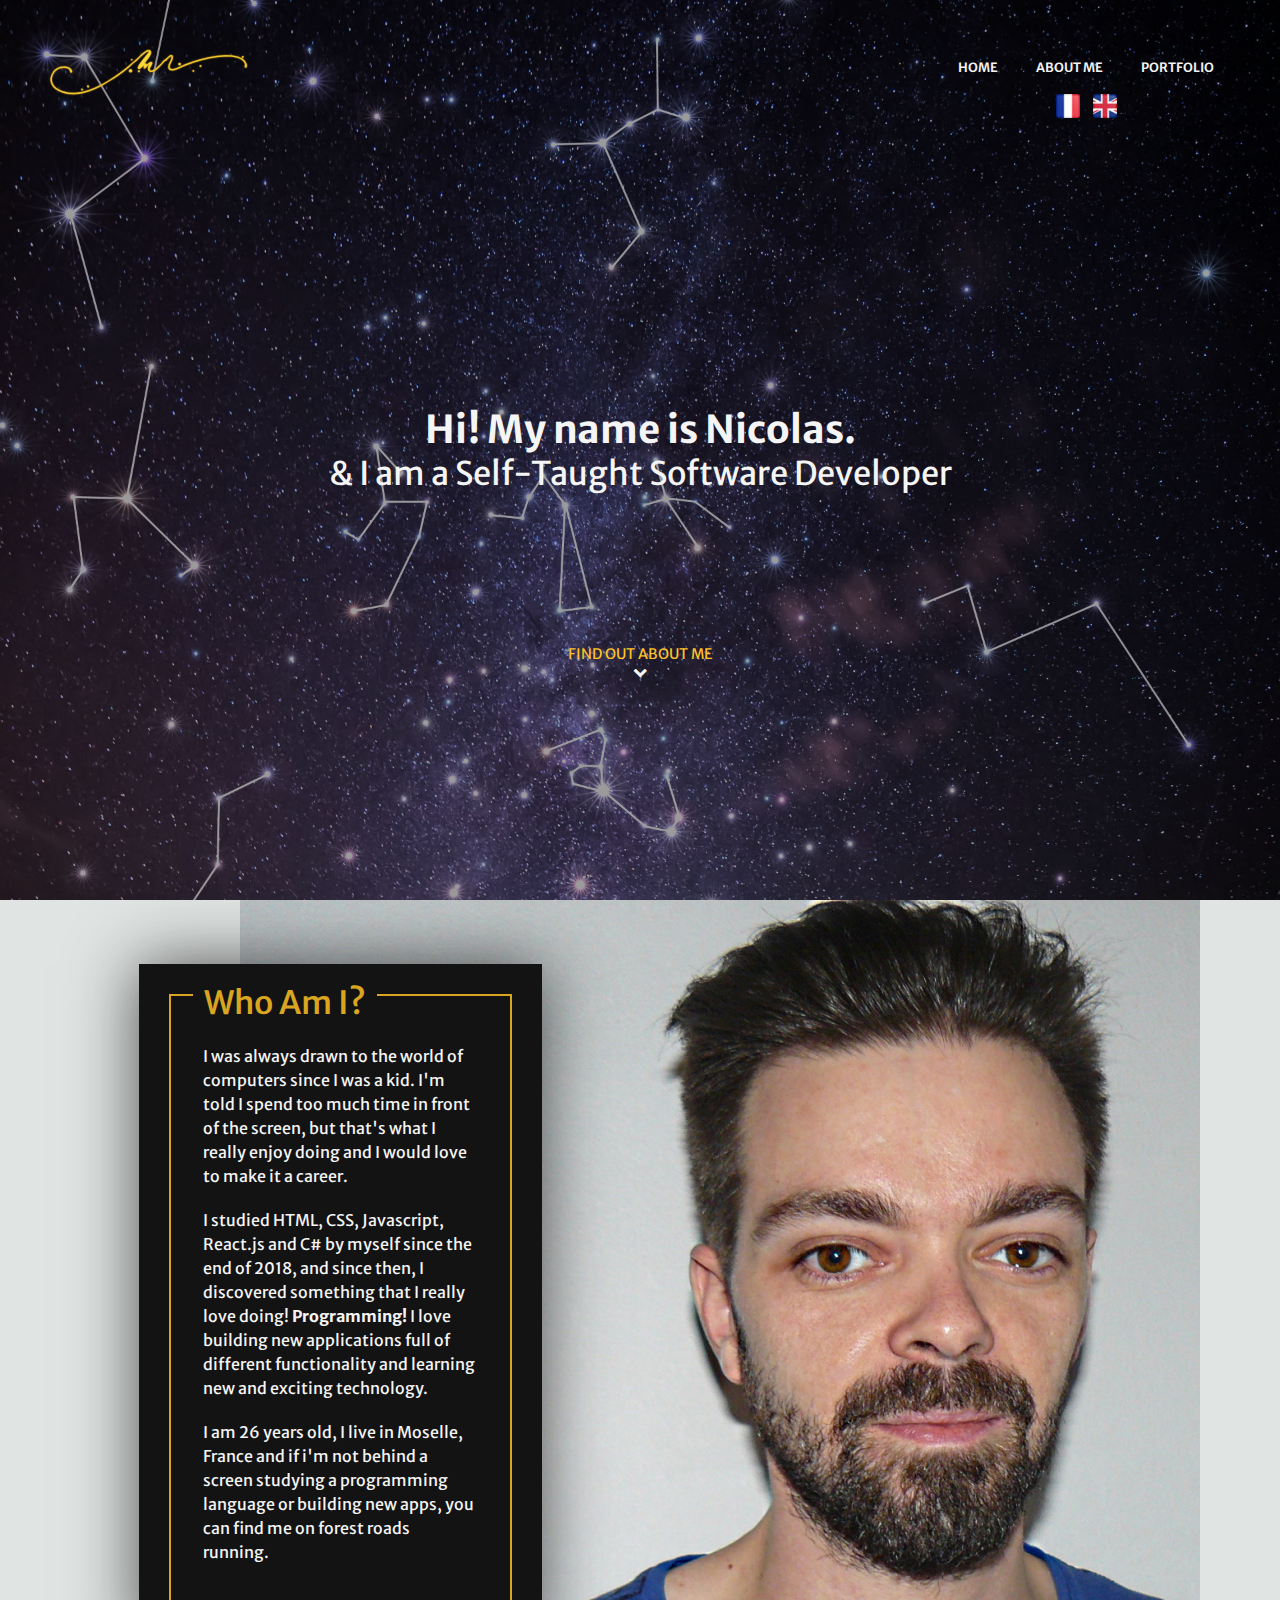
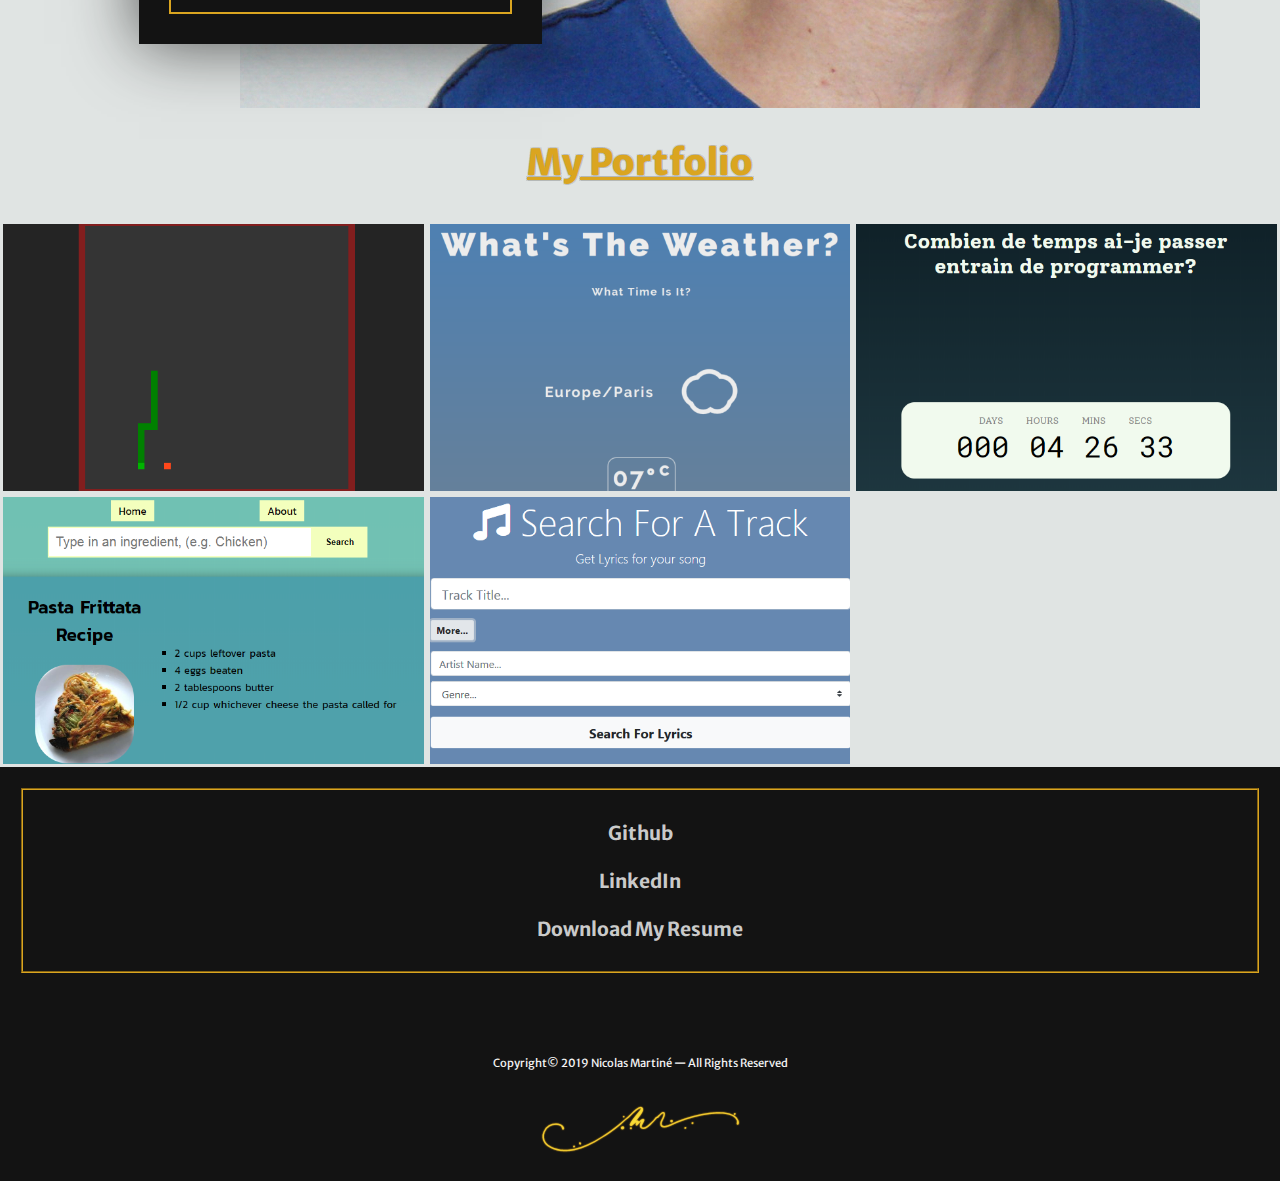
<file: index.html>
<!DOCTYPE html>
<html lang="fr">
  <head>
    <meta charset="utf-8" />
    <title>Nicolas Martiné — Self-taught software developer</title>
    <meta name="viewport" content="width=device-width, initial-scale=1" />
    <link type="text/css" rel="stylesheet" href="index.css" />
    <link
      href="https://fonts.googleapis.com/css?family=Merriweather+Sans:300,400&display=swap&subset=latin-ext"
      rel="stylesheet"
    />
    <link
      rel="stylesheet"
      href="https://cdnjs.cloudflare.com/ajax/libs/font-awesome/4.7.0/css/font-awesome.min.css"
    />
    <link rel="shortcut icon" href="./images/favicon.ico" type="image/x-icon" />
  </head>
  <body id="top" style="overflow: hidden;">
    <div class="preload">
      <div class="spinner">
        <div class="load-text"></div>
      </div>
    </div>

    <header>
      <img src="images/logo.png" alt="Logo Image..." class="logo" />

      <nav>
        <ul>
          <li>
            <a href="#top">Home</a>
          </li>
          <li>
            <a href="#home-about-me">About me</a>
          </li>
          <li>
            <a href="#portfolio">Portfolio</a>
          </li>
        </ul>
        <div class="lang-container">
          <a id="lang-fr" href="./index-fr.html">
            <img src="images/france-24.png" alt="Français" />
          </a>

          <a id="lang-uk" href="./index.html">
            <img src="images/united-kingdom-24.png" alt="English" />
          </a>
        </div>
      </nav>
    </header>

    <section class="home">
      <div class="container">
        <h1 class="title">
          Hi! My name is Nicolas.
          <span>& I am a Self-Taught Software Developer</span>
        </h1>
        <a href="#home-about-me" class="button button-accent button-about-me"
          >Find out about me
          <br />
          <i class="fa fa-chevron-down"></i>
        </a>
      </div>
    </section>
    <div class="container container-about-me">
      <section class="home-about-me" id="home-about-me">
        <div class="home-about-text">
          <h1 class="title-about-me">Who Am I?</h1>
          <p>
            I was always drawn to the world of computers since I was a kid. I'm
            told I spend too much time in front of the screen, but that's what I
            really enjoy doing and I would love to make it a career.
          </p>
          <br />
          <p>
            I studied HTML, CSS, Javascript, React.js and C# by myself since the
            end of 2018, and since then, I discovered something that I really
            love doing! <strong>Programming!</strong> I love building new
            applications full of different functionality and learning new and
            exciting technology.
          </p>
          <br />
          <p>
            I am 26 years old, I live in Moselle, France and if i'm not behind a
            screen studying a programming language or building new apps, you can
            find me on forest roads running.
          </p>
        </div>
      </section>
    </div>
    <div class="container-portfolio">
      <section class="portfolio" id="portfolio">
        <h1>My Portfolio</h1>

        <!-- Portfolio item 01 -->

        <figure class="portfolio-item">
          <img src="images/portfolio01.png" alt="portfolio item" />
          <figcaption class="portfolio-desc">
            <p>Snake Game</p>
            <a
              href="./details-snake.html"
              target="_blank"
              class="button button-accent button-small"
              >App Details</a
            >
          </figcaption>
        </figure>

        <!-- Portfolio item 02 -->

        <figure class="portfolio-item">
          <img src="images/portfolio00.png" alt="portfolio item" />
          <figcaption class="portfolio-desc">
            <p>Clocks & Weather</p>
            <a
              href="./details-weather.html"
              target="_blank"
              class="button button-accent button-small"
              >App Details</a
            >
          </figcaption>
        </figure>

        <!-- Portfolio item 03 -->

        <figure class="portfolio-item">
          <img src="images/portfolio02.png" alt="portfolio item" />
          <figcaption class="portfolio-desc">
            <p>Cumulative Timer</p>
            <a
              href="./details-timer.html"
              target="_blank"
              class="button button-accent button-small"
              >App details</a
            >
          </figcaption>
        </figure>

        <!-- Portfolio item 04 -->

        <figure class="portfolio-item">
          <img src="images/portfolio03.png" alt="portfolio item" />
          <figcaption class="portfolio-desc">
            <p>Recipe search</p>
            <a
              href="./details-recipes.html"
              target="_blank"
              class="button button-accent button-small"
              >App details</a
            >
          </figcaption>
        </figure>

        <!-- Portfolio item 05 -->

        <figure class="portfolio-item">
          <img src="images/portfolio04.png" alt="portfolio item" />
          <figcaption class="portfolio-desc">
            <p>Lyrics Search</p>
            <a
              href="./details-lyrics.html"
              target="_blank"
              class="button button-accent button-small"
              >App details</a
            >
          </figcaption>
        </figure>
      </section>
    </div>
    <div class="container-contact">
      <section class="contact" id="contact">
        <div class="contact-content">
          <a href="https://github.com/Nicoding0" target="_blank">Github</a>
          <br />
          <br />
          <a
            href="https://www.linkedin.com/in/nicolas-martin%C3%A9-60929919b/"
            target="_blank"
            >LinkedIn</a
          >
          <br />
          <br />
          <a
            class="resume"
            href="./docs/NicolasMartinéResume.pdf"
            download="NicolasMartinéResume.pdf"
            >Download My Resume</a
          >
        </div>
      </section>
    </div>

    <footer>
      <p>Copyright&copy; 2019 Nicolas Martiné &mdash; All Rights Reserved</p>
      <a href="#top"
        ><img src="images/logo.png" alt="my logo image" class="logo"
      /></a>
    </footer>

    <script src="index.js"></script>
  </body>
</html>
</file>
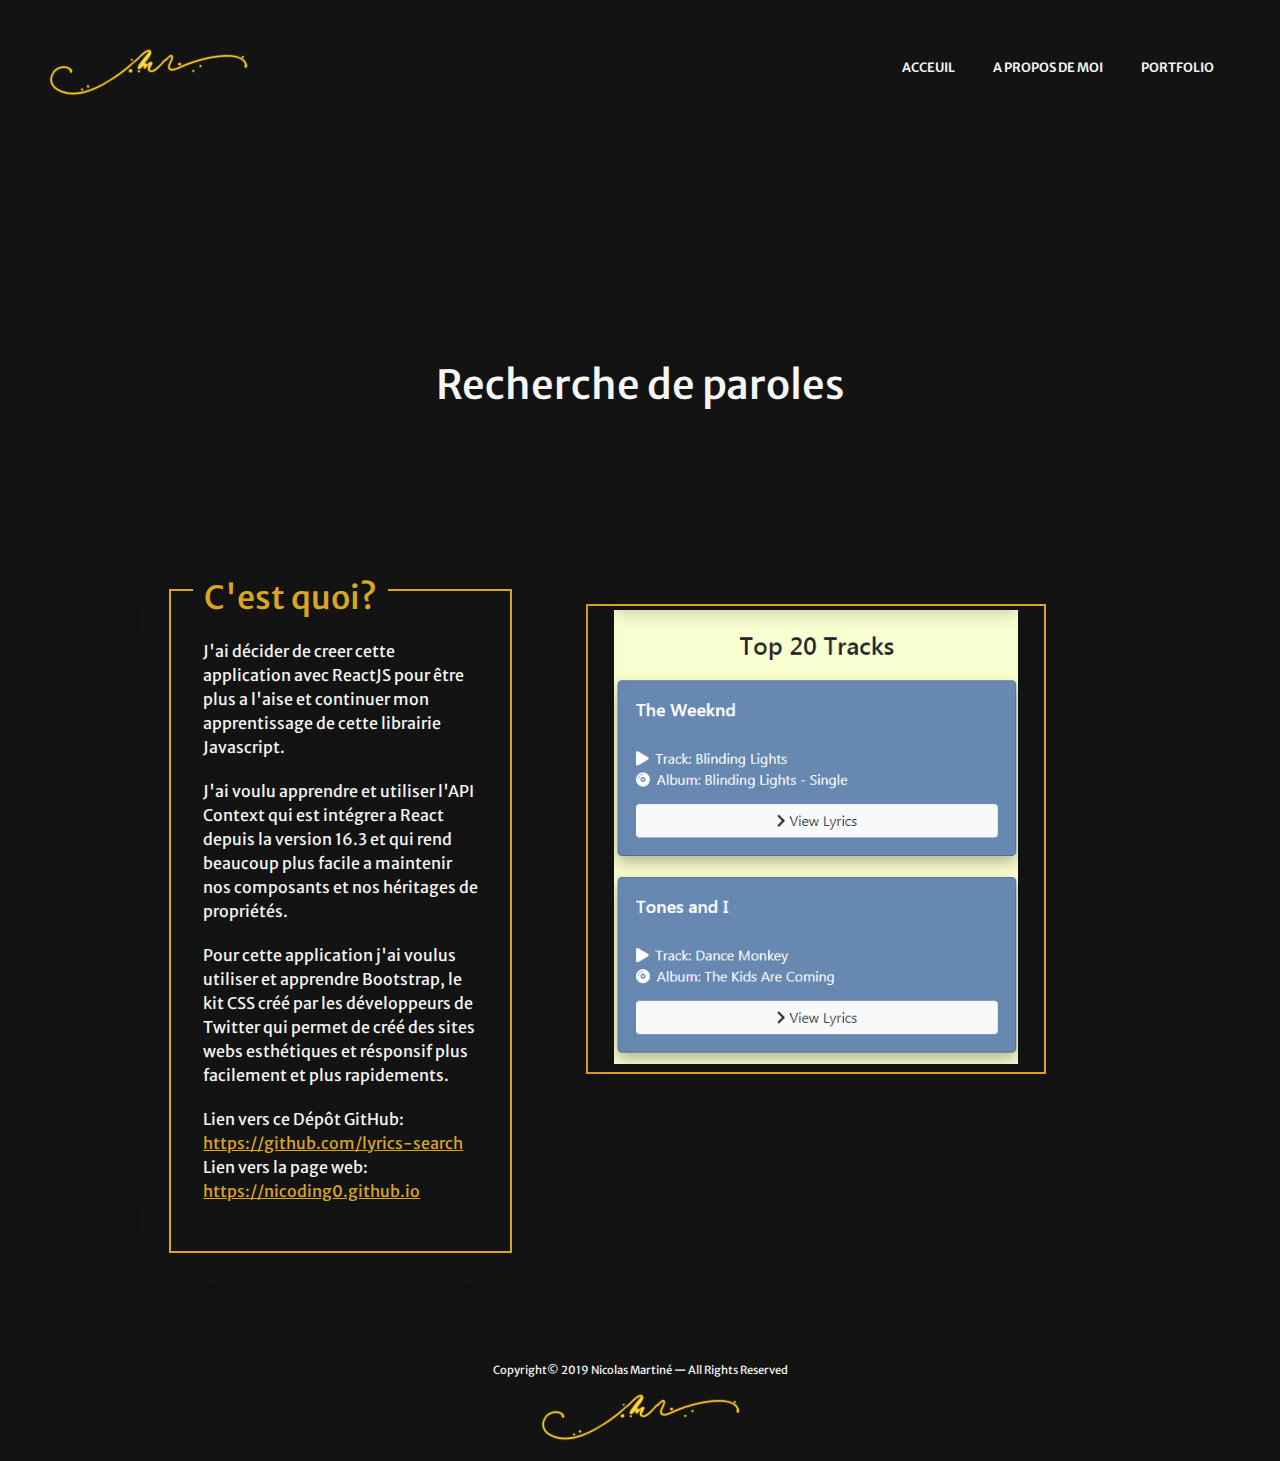
<file: details-lyrics-fr.html>
<!DOCTYPE html>
<html lang="en">
  <head>
    <meta charset="UTF-8" />
    <meta name="viewport" content="width=device-width, initial-scale=1.0" />
    <meta http-equiv="X-UA-Compatible" content="ie=edge" />
    <title>Moteur de Recherche de Paroles</title>
    <link rel="stylesheet" href="details.css" />
    <link
      href="https://fonts.googleapis.com/css?family=Merriweather+Sans:300,400&display=swap&subset=latin-ext"
      rel="stylesheet"
    />
    <link
      rel="stylesheet"
      href="https://cdnjs.cloudflare.com/ajax/libs/font-awesome/4.7.0/css/font-awesome.min.css"
    />
    <link rel="shortcut icon" href="./images/favicon.ico" type="image/x-icon" />
  </head>
  <body>
    <div class="preload">
      <div class="spinner">
        <div class="load-text"></div>
      </div>
    </div>
    <section class="header">
      <div class="home">
        <header>
          <img src="images/logo.png" alt="my logo image" class="logo" />

          <nav>
            <ul>
              <li>
                <a href="index-fr.html#top">Acceuil</a>
              </li>
              <li>
                <a href="index-fr.html#home-about-me">A propos de moi</a>
              </li>
              <li>
                <a href="index-fr.html#portfolio">Portfolio</a>
              </li>
            </ul>
          </nav>
        </header>
        <h1>Recherche de paroles</h1>
      </div>
    </section>
    <div class="container container-about-app">
      <section class="img-about">
        <div class="about-img">
          <img src="./images/details-pf-05.PNG" alt="detail image" />
        </div>
      </section>
      <section class="about-app" id="about-app">
        <div class="about-text">
          <h1 class="title-about-app">C'est quoi?</h1>
          <p>
            J'ai décider de creer cette application avec ReactJS pour être plus
            a l'aise et continuer mon apprentissage de cette librairie
            Javascript.
          </p>
          <br />
          <p>
            J'ai voulu apprendre et utiliser l'API Context qui est intégrer a
            React depuis la version 16.3 et qui rend beaucoup plus facile a
            maintenir nos composants et nos héritages de propriétés.
          </p>
          <br />
          <p>
            Pour cette application j'ai voulus utiliser et apprendre Bootstrap,
            le kit CSS créé par les développeurs de Twitter qui permet de créé
            des sites webs esthétiques et résponsif plus facilement et plus
            rapidements.
          </p>
          <br />
          <p>
            Lien vers ce Dépôt GitHub:
            <a href="https://github.com/Nicoding0/lyrics-search" target="_blank"
              >https://github.com/lyrics-search</a
            >
            <br />
            Lien vers la page web:
            <a href="https://nicoding0.github.io/lyrics-search/" target="_blank"
              >https://nicoding0.github.io</a
            >
          </p>
        </div>
      </section>
    </div>
    <footer>
      <p>Copyright&copy; 2019 Nicolas Martiné &mdash; All Rights Reserved</p>
      <a href="#top"
        ><img src="images/logo.png" alt="my logo image" class="logo"
      /></a>
    </footer>

    <script src="index.js"></script>
  </body>
</html>
</file>
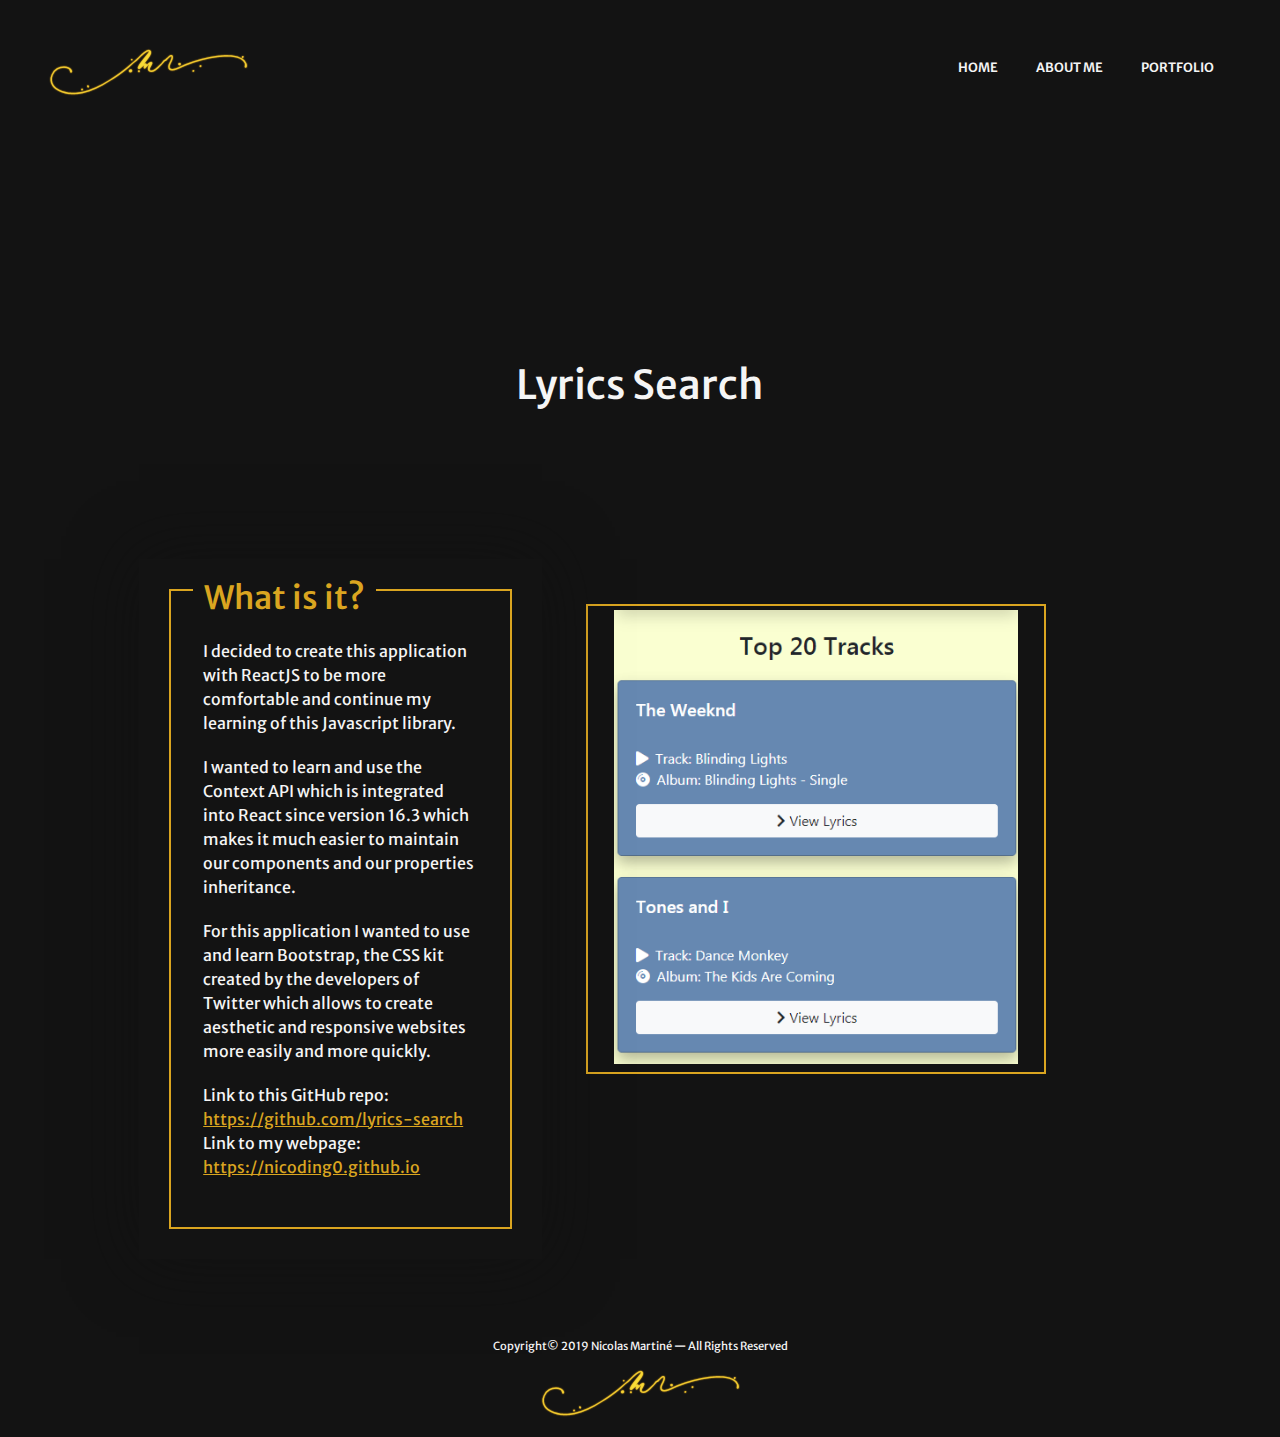
<file: details-lyrics.html>
<!DOCTYPE html>
<html lang="en">
  <head>
    <meta charset="UTF-8" />
    <meta name="viewport" content="width=device-width, initial-scale=1.0" />
    <meta http-equiv="X-UA-Compatible" content="ie=edge" />
    <title>Lyrics Search App</title>
    <link rel="stylesheet" href="details.css" />
    <link
      href="https://fonts.googleapis.com/css?family=Merriweather+Sans:300,400&display=swap&subset=latin-ext"
      rel="stylesheet"
    />
    <link
      rel="stylesheet"
      href="https://cdnjs.cloudflare.com/ajax/libs/font-awesome/4.7.0/css/font-awesome.min.css"
    />
    <link rel="shortcut icon" href="./images/favicon.ico" type="image/x-icon" />
  </head>
  <body>
    <div class="preload">
      <div class="spinner">
        <div class="load-text"></div>
      </div>
    </div>
    <section class="header">
      <div class="home">
        <header>
          <img src="images/logo.png" alt="my logo image" class="logo" />

          <nav>
            <ul>
              <li>
                <a href="index.html#top">Home</a>
              </li>
              <li>
                <a href="index.html#home-about-me">About Me</a>
              </li>
              <li>
                <a href="index.html#portfolio">Portfolio</a>
              </li>
            </ul>
          </nav>
        </header>
        <h1>Lyrics Search</h1>
      </div>
    </section>
    <div class="container container-about-app">
      <section class="img-about">
        <div class="about-img">
          <img src="./images/details-pf-05.PNG" alt="detail image" />
        </div>
      </section>
      <section class="about-app" id="about-app">
        <div class="about-text">
          <h1 class="title-about-app">What is it?</h1>
          <p>
            I decided to create this application with ReactJS to be more
            comfortable and continue my learning of this Javascript library.
          </p>
          <br />
          <p>
            I wanted to learn and use the Context API which is integrated into
            React since version 16.3 which makes it much easier to maintain our
            components and our properties inheritance.
          </p>
          <br />
          <p>
            For this application I wanted to use and learn Bootstrap, the CSS
            kit created by the developers of Twitter which allows to create
            aesthetic and responsive websites more easily and more quickly.
          </p>
          <br />
          <p>
            Link to this GitHub repo:
            <a href="https://github.com/Nicoding0/lyrics-search" target="_blank"
              >https://github.com/lyrics-search</a
            >
            <br />
            Link to my webpage:
            <a href="https://nicoding0.github.io/lyrics-search/" target="_blank"
              >https://nicoding0.github.io</a
            >
          </p>
        </div>
      </section>
    </div>
    <footer>
      <p>Copyright&copy; 2019 Nicolas Martiné &mdash; All Rights Reserved</p>
      <a href="#top"
        ><img src="images/logo.png" alt="my logo image" class="logo"
      /></a>
    </footer>

    <script src="index.js"></script>
  </body>
</html>
</file>
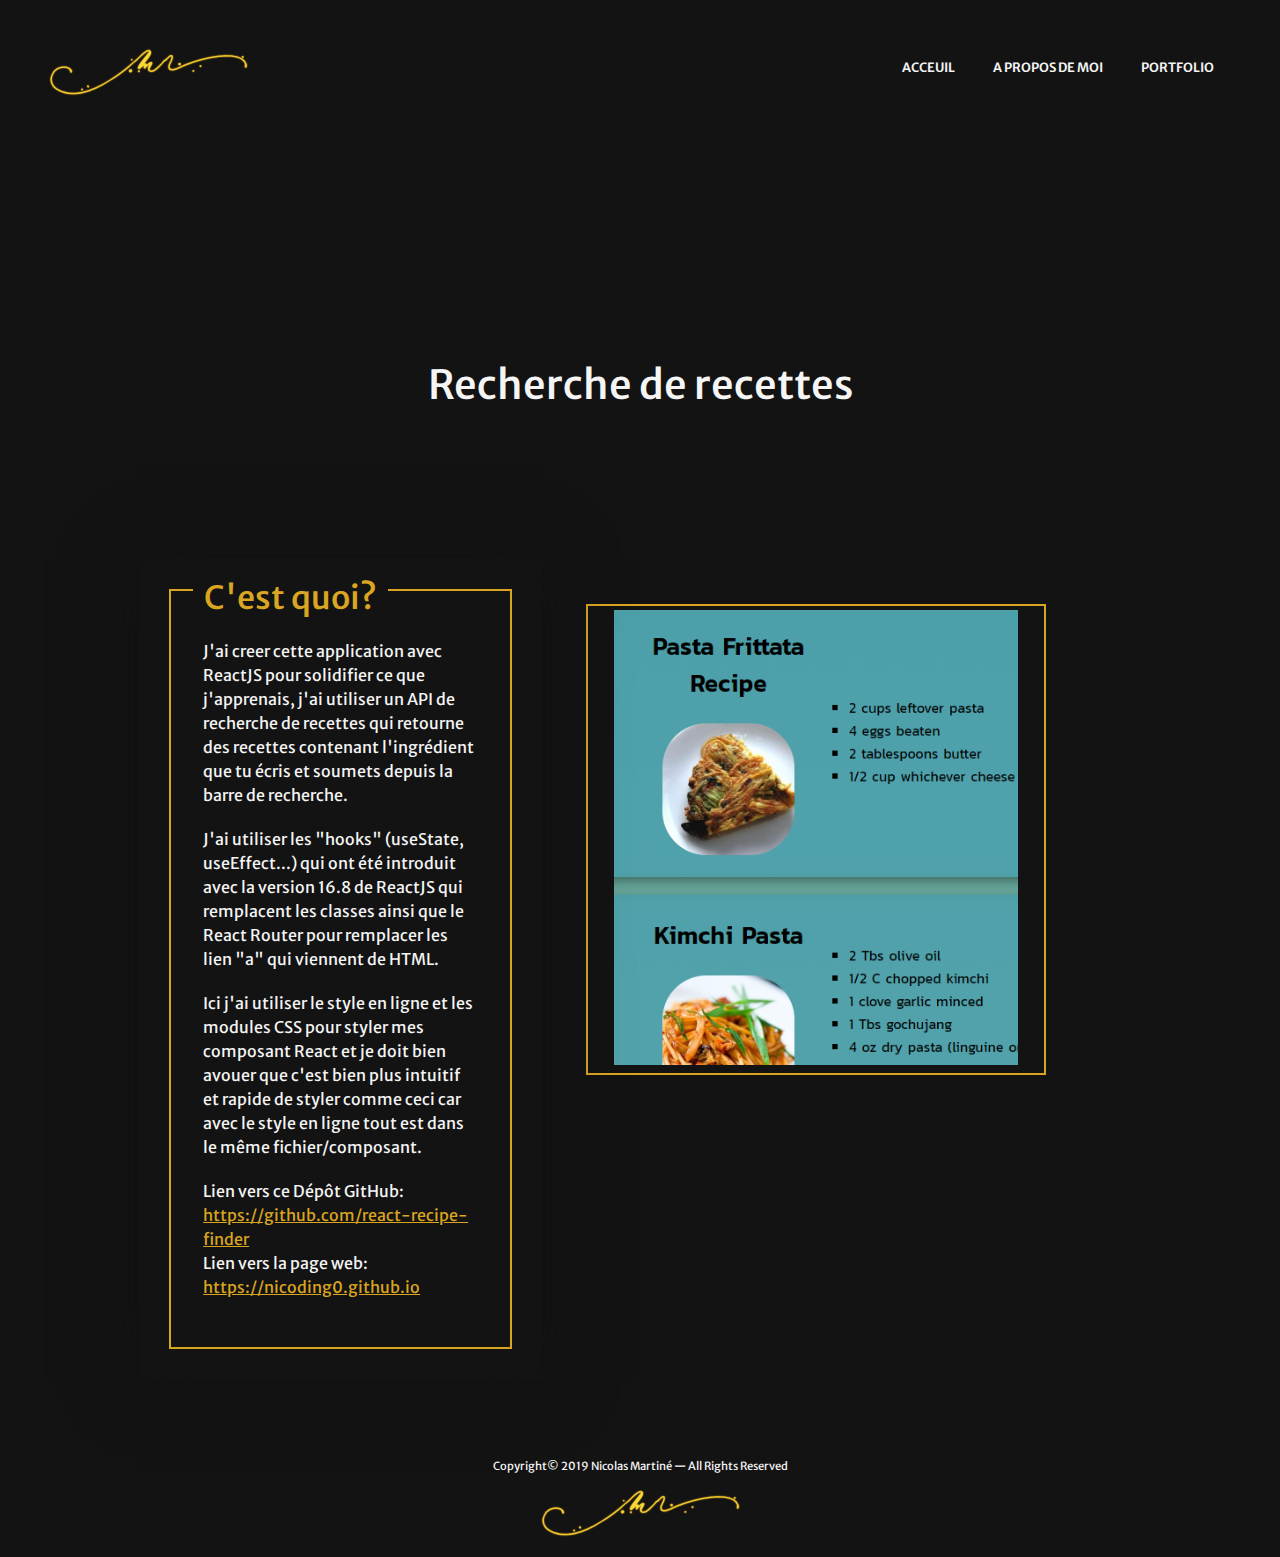
<file: details-recipes-fr.html>
<!DOCTYPE html>
<html lang="en">
  <head>
    <meta charset="UTF-8" />
    <meta name="viewport" content="width=device-width, initial-scale=1.0" />
    <meta http-equiv="X-UA-Compatible" content="ie=edge" />
    <title>Recherche de Recettes</title>
    <link rel="stylesheet" href="details.css" />
    <link
      href="https://fonts.googleapis.com/css?family=Merriweather+Sans:300,400&display=swap&subset=latin-ext"
      rel="stylesheet"
    />
    <link
      rel="stylesheet"
      href="https://cdnjs.cloudflare.com/ajax/libs/font-awesome/4.7.0/css/font-awesome.min.css"
    />
    <link rel="shortcut icon" href="./images/favicon.ico" type="image/x-icon" />
  </head>
  <body>
    <div class="preload">
      <div class="spinner">
        <div class="load-text"></div>
      </div>
    </div>
    <section class="header">
      <div class="home">
        <header>
          <img src="images/logo.png" alt="my logo image" class="logo" />

          <nav>
            <ul>
              <li>
                <a href="index-fr.html#top">Acceuil</a>
              </li>
              <li>
                <a href="index-fr.html#home-about-me">A propos de moi</a>
              </li>
              <li>
                <a href="index-fr.html#portfolio">Portfolio</a>
              </li>
            </ul>
          </nav>
        </header>
        <h1>Recherche de recettes</h1>
      </div>
    </section>
    <div class="container container-about-app">
      <section class="img-about">
        <div class="about-img">
          <img src="./images/details-pf-04.PNG" alt="detail image" />
        </div>
      </section>
      <section class="about-app" id="about-app">
        <div class="about-text">
          <h1 class="title-about-app">C'est quoi?</h1>
          <p>
            J'ai creer cette application avec ReactJS pour solidifier ce que
            j'apprenais, j'ai utiliser un API de recherche de recettes qui
            retourne des recettes contenant l'ingrédient que tu écris et soumets
            depuis la barre de recherche.
          </p>
          <br />
          <p>
            J'ai utiliser les "hooks" (useState, useEffect...) qui ont été
            introduit avec la version 16.8 de ReactJS qui remplacent les classes
            ainsi que le React Router pour remplacer les lien "a" qui viennent
            de HTML.
          </p>
          <br />
          <p>
            Ici j'ai utiliser le style en ligne et les modules CSS pour styler
            mes composant React et je doit bien avouer que c'est bien plus
            intuitif et rapide de styler comme ceci car avec le style en ligne
            tout est dans le même fichier/composant.
          </p>
          <br />
          <p>
            Lien vers ce Dépôt GitHub:
            <a
              href="https://github.com/Nicoding0/react-recipe-finder"
              target="_blank"
              >https://github.com/react-recipe-finder</a
            >
            <br />
            Lien vers la page web:
            <a
              href="https://nicoding0.github.io/react-recipe-finder/"
              target="_blank"
              >https://nicoding0.github.io</a
            >
          </p>
        </div>
      </section>
    </div>
    <footer>
      <p>Copyright&copy; 2019 Nicolas Martiné &mdash; All Rights Reserved</p>
      <a href="#top"
        ><img src="images/logo.png" alt="my logo image" class="logo"
      /></a>
    </footer>

    <script src="index.js"></script>
  </body>
</html>
</file>
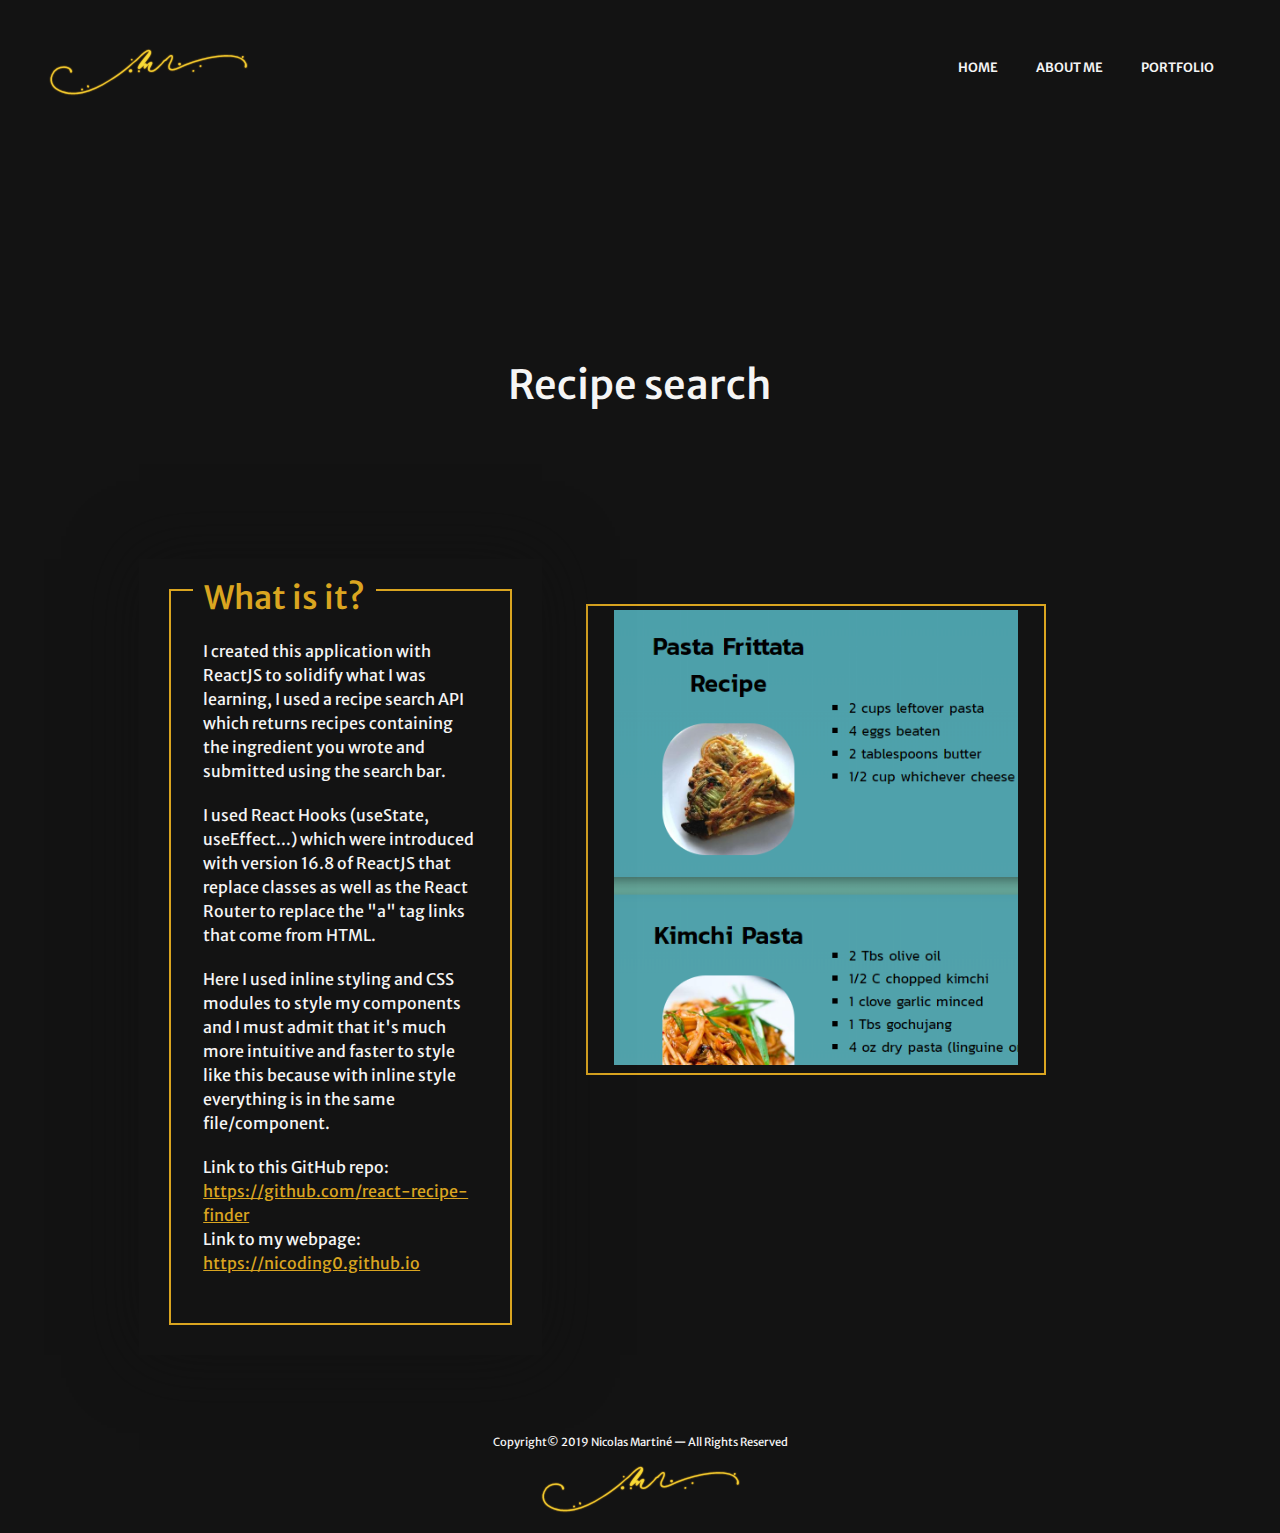
<file: details-recipes.html>
<!DOCTYPE html>
<html lang="en">
  <head>
    <meta charset="UTF-8" />
    <meta name="viewport" content="width=device-width, initial-scale=1.0" />
    <meta http-equiv="X-UA-Compatible" content="ie=edge" />
    <title>Recipe Search App</title>
    <link rel="stylesheet" href="details.css" />
    <link
      href="https://fonts.googleapis.com/css?family=Merriweather+Sans:300,400&display=swap&subset=latin-ext"
      rel="stylesheet"
    />
    <link
      rel="stylesheet"
      href="https://cdnjs.cloudflare.com/ajax/libs/font-awesome/4.7.0/css/font-awesome.min.css"
    />
    <link rel="shortcut icon" href="./images/favicon.ico" type="image/x-icon" />
  </head>
  <body>
    <div class="preload">
      <div class="spinner">
        <div class="load-text"></div>
      </div>
    </div>
    <section class="header">
      <div class="home">
        <header>
          <img src="images/logo.png" alt="my logo image" class="logo" />

          <nav>
            <ul>
              <li>
                <a href="index.html#top">Home</a>
              </li>
              <li>
                <a href="index.html#home-about-me">About Me</a>
              </li>
              <li>
                <a href="index.html#portfolio">Portfolio</a>
              </li>
            </ul>
          </nav>
        </header>
        <h1>Recipe search</h1>
      </div>
    </section>
    <div class="container container-about-app">
      <section class="img-about">
        <div class="about-img">
          <img src="./images/details-pf-04.PNG" alt="detail image" />
        </div>
      </section>
      <section class="about-app" id="about-app">
        <div class="about-text">
          <h1 class="title-about-app">What is it?</h1>
          <p>
            I created this application with ReactJS to solidify what I was
            learning, I used a recipe search API which returns recipes
            containing the ingredient you wrote and submitted using the search
            bar.
          </p>
          <br />
          <p>
            I used React Hooks (useState, useEffect...) which were introduced
            with version 16.8 of ReactJS that replace classes as well as the
            React Router to replace the "a" tag links that come from HTML.
          </p>
          <br />
          <p>
            Here I used inline styling and CSS modules to style my components
            and I must admit that it's much more intuitive and faster to style
            like this because with inline style everything is in the same
            file/component.
          </p>
          <br />
          <p>
            Link to this GitHub repo:
            <a
              href="https://github.com/Nicoding0/react-recipe-finder"
              target="_blank"
              >https://github.com/react-recipe-finder</a
            >
            <br />
            Link to my webpage:
            <a
              href="https://nicoding0.github.io/react-recipe-finder/"
              target="_blank"
              >https://nicoding0.github.io</a
            >
          </p>
        </div>
      </section>
    </div>
    <footer>
      <p>Copyright&copy; 2019 Nicolas Martiné &mdash; All Rights Reserved</p>
      <a href="#top"
        ><img src="images/logo.png" alt="my logo image" class="logo"
      /></a>
    </footer>

    <script src="index.js"></script>
  </body>
</html>
</file>
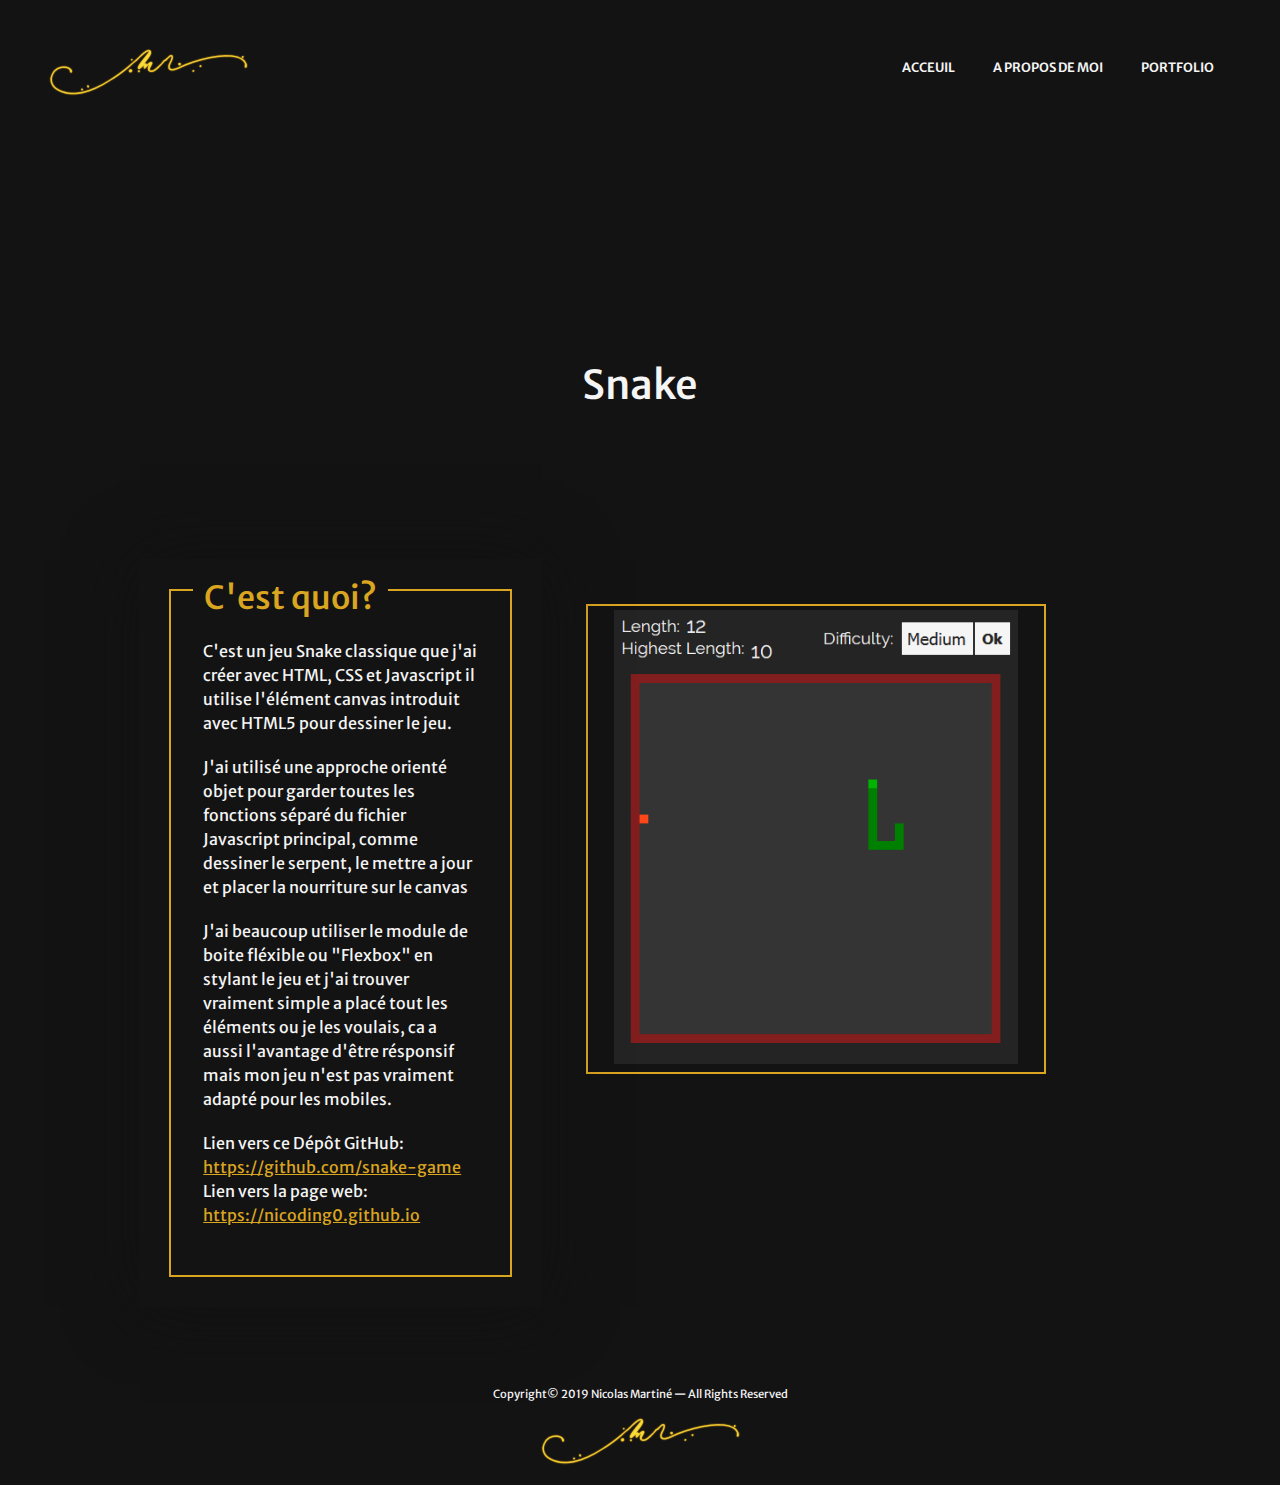
<file: details-snake-fr.html>
<!DOCTYPE html>
<html lang="en">
  <head>
    <meta charset="UTF-8" />
    <meta name="viewport" content="width=device-width, initial-scale=1.0" />
    <meta http-equiv="X-UA-Compatible" content="ie=edge" />
    <title>Jeu Snake</title>
    <link rel="stylesheet" href="details.css" />
    <link
      href="https://fonts.googleapis.com/css?family=Merriweather+Sans:300,400&display=swap&subset=latin-ext"
      rel="stylesheet"
    />
    <link
      rel="stylesheet"
      href="https://cdnjs.cloudflare.com/ajax/libs/font-awesome/4.7.0/css/font-awesome.min.css"
    />
    <link rel="shortcut icon" href="./images/favicon.ico" type="image/x-icon" />
  </head>
  <body>
    <div class="preload">
      <div class="spinner">
        <div class="load-text"></div>
      </div>
    </div>
    <section class="header">
      <div class="home">
        <header>
          <img src="images/logo.png" alt="my logo image" class="logo" />

          <nav>
            <ul>
              <li>
                <a href="index-fr.html#top">Acceuil</a>
              </li>
              <li>
                <a href="index-fr.html#home-about-me">A propos de moi</a>
              </li>
              <li>
                <a href="index-fr.html#portfolio">Portfolio</a>
              </li>
            </ul>
          </nav>
        </header>
        <h1>Snake</h1>
      </div>
    </section>
    <div class="container container-about-app">
      <section class="img-about">
        <div class="about-img">
          <img src="./images/details-pf-01.PNG" alt="Snake Preview" />
        </div>
      </section>
      <section class="about-app" id="about-app">
        <div class="about-text">
          <h1 class="title-about-app">C'est quoi?</h1>
          <p>
            C'est un jeu Snake classique que j'ai créer avec HTML, CSS et
            Javascript il utilise l'élément canvas introduit avec HTML5 pour
            dessiner le jeu.
          </p>
          <br />
          <p>
            J'ai utilisé une approche orienté objet pour garder toutes les
            fonctions séparé du fichier Javascript principal, comme dessiner le
            serpent, le mettre a jour et placer la nourriture sur le canvas
          </p>
          <br />
          <p>
            J'ai beaucoup utiliser le module de boite fléxible ou "Flexbox" en
            stylant le jeu et j'ai trouver vraiment simple a placé tout les
            éléments ou je les voulais, ca a aussi l'avantage d'être résponsif
            mais mon jeu n'est pas vraiment adapté pour les mobiles.
          </p>
          <br />
          <p>
            Lien vers ce Dépôt GitHub:
            <a href="https://github.com/Nicoding0/snake-game" target="_blank"
              >https://github.com/snake-game</a
            >
            <br />
            Lien vers la page web:
            <a href="https://nicoding0.github.io/snake-game/" target="_blank"
              >https://nicoding0.github.io</a
            >
          </p>
        </div>
      </section>
    </div>
    <footer>
      <p>Copyright&copy; 2019 Nicolas Martiné &mdash; All Rights Reserved</p>
      <a href="#top"
        ><img src="images/logo.png" alt="my logo image" class="logo"
      /></a>
    </footer>

    <script src="index.js"></script>
  </body>
</html>
</file>
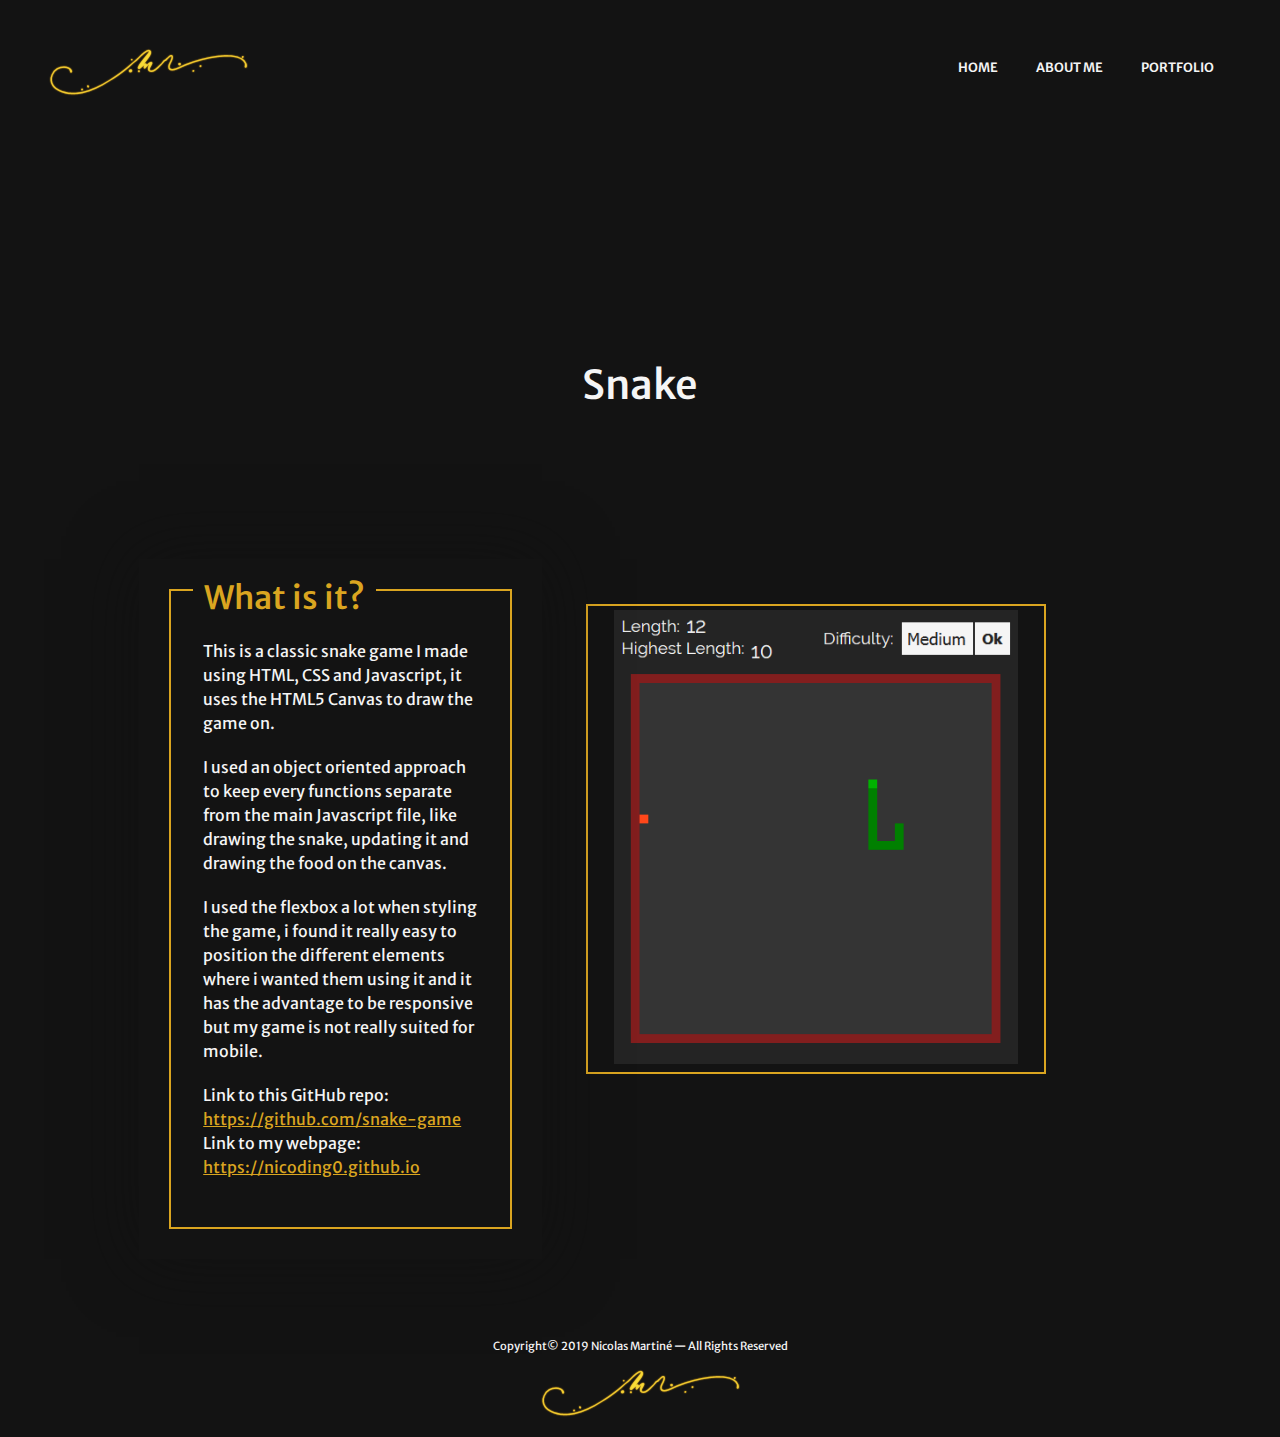
<file: details-snake.html>
<!DOCTYPE html>
<html lang="en">
  <head>
    <meta charset="UTF-8" />
    <meta name="viewport" content="width=device-width, initial-scale=1.0" />
    <meta http-equiv="X-UA-Compatible" content="ie=edge" />
    <title>Snake Game App</title>
    <link rel="stylesheet" href="details.css" />
    <link
      href="https://fonts.googleapis.com/css?family=Merriweather+Sans:300,400&display=swap&subset=latin-ext"
      rel="stylesheet"
    />
    <link
      rel="stylesheet"
      href="https://cdnjs.cloudflare.com/ajax/libs/font-awesome/4.7.0/css/font-awesome.min.css"
    />
    <link rel="shortcut icon" href="./images/favicon.ico" type="image/x-icon" />
  </head>
  <body>
    <div class="preload">
      <div class="spinner">
        <div class="load-text"></div>
      </div>
    </div>
    <section class="header">
      <div class="home">
        <header>
          <img src="images/logo.png" alt="my logo image" class="logo" />

          <nav>
            <ul>
              <li>
                <a href="index.html#top">Home</a>
              </li>
              <li>
                <a href="index.html#home-about-me">About Me</a>
              </li>
              <li>
                <a href="index.html#portfolio">Portfolio</a>
              </li>
            </ul>
          </nav>
        </header>
        <h1>Snake</h1>
      </div>
    </section>
    <div class="container container-about-app">
      <section class="img-about">
        <div class="about-img">
          <img src="./images/details-pf-01.PNG" alt="Snake Preview" />
        </div>
      </section>
      <section class="about-app" id="about-app">
        <div class="about-text">
          <h1 class="title-about-app">What is it?</h1>
          <p>
            This is a classic snake game I made using HTML, CSS and Javascript,
            it uses the HTML5 Canvas to draw the game on.
          </p>
          <br />
          <p>
            I used an object oriented approach to keep every functions separate
            from the main Javascript file, like drawing the snake, updating it
            and drawing the food on the canvas.
          </p>
          <br />
          <p>
            I used the flexbox a lot when styling the game, i found it really
            easy to position the different elements where i wanted them using it
            and it has the advantage to be responsive but my game is not really
            suited for mobile.
          </p>
          <br />
          <p>
            Link to this GitHub repo:
            <a href="https://github.com/Nicoding0/snake-game" target="_blank"
              >https://github.com/snake-game</a
            >
            <br />
            Link to my webpage:
            <a href="https://nicoding0.github.io/snake-game/" target="_blank"
              >https://nicoding0.github.io</a
            >
          </p>
        </div>
      </section>
    </div>
    <footer>
      <p>Copyright&copy; 2019 Nicolas Martiné &mdash; All Rights Reserved</p>
      <a href="#top"
        ><img src="images/logo.png" alt="my logo image" class="logo"
      /></a>
    </footer>

    <script src="index.js"></script>
  </body>
</html>
</file>
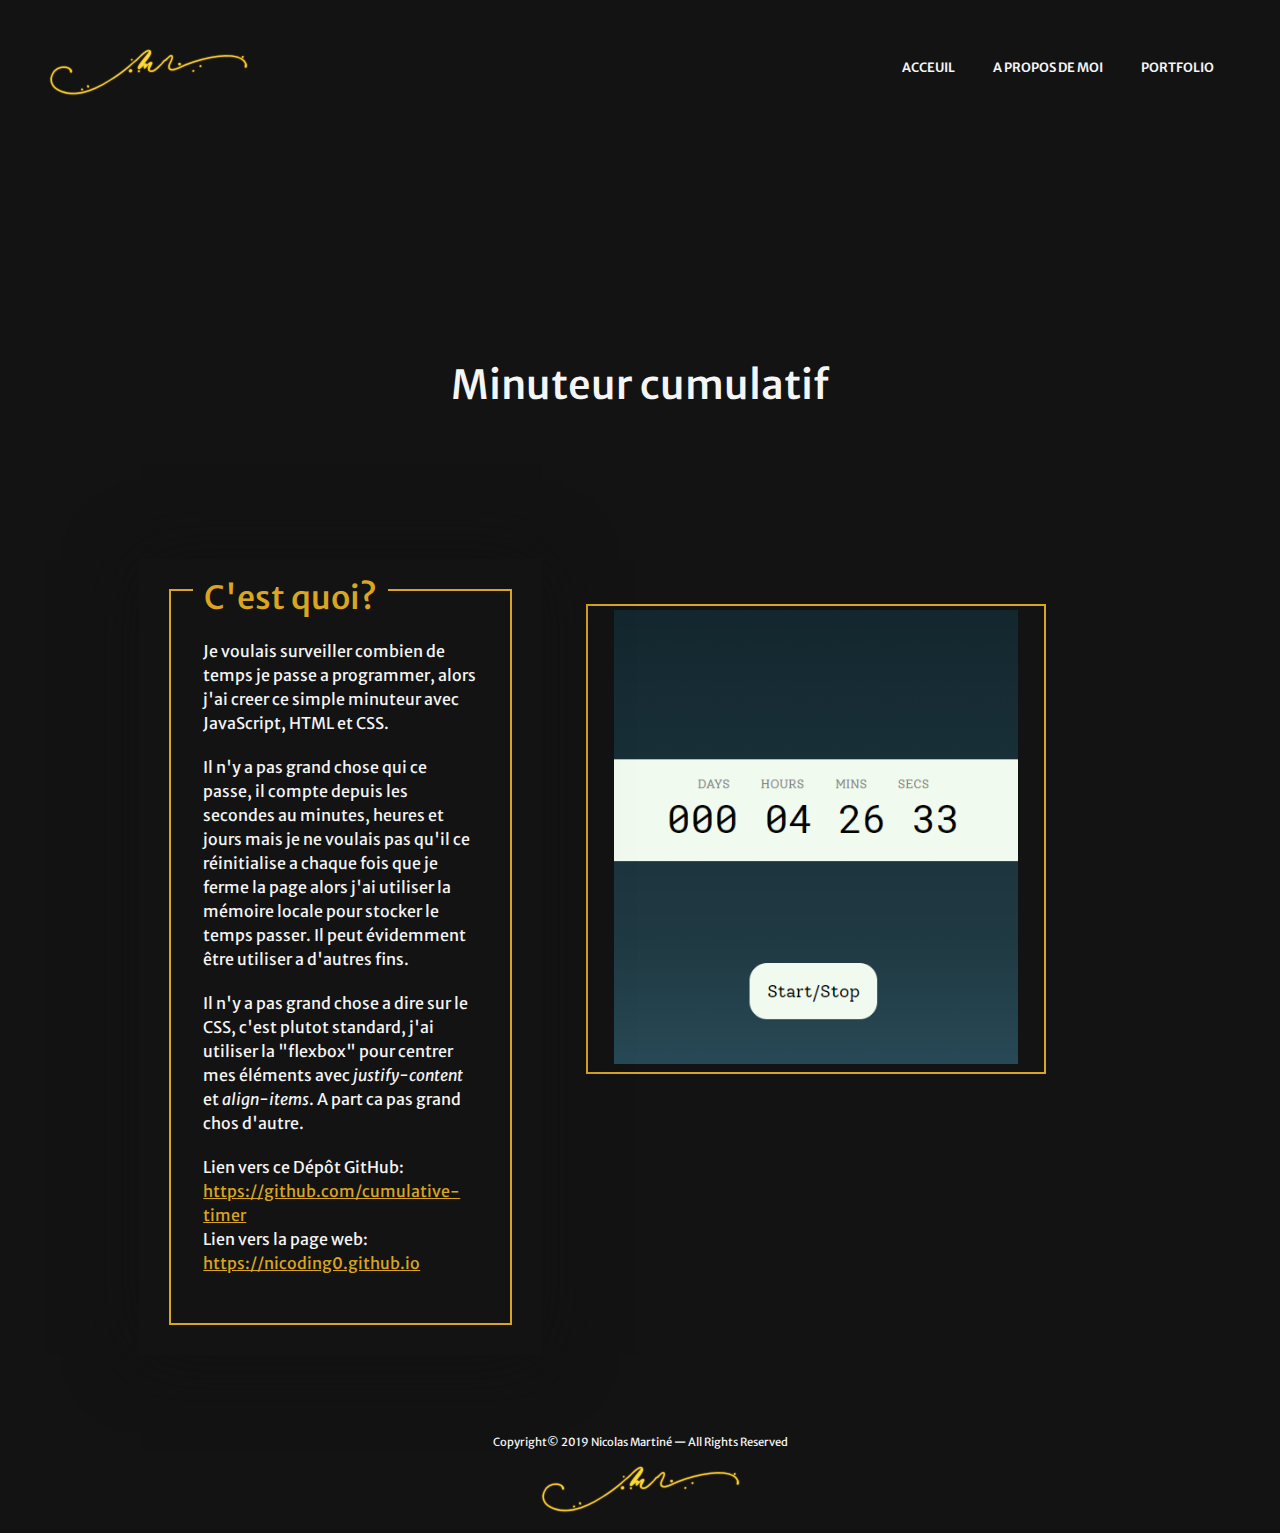
<file: details-timer-fr.html>
<!DOCTYPE html>
<html lang="en">
  <head>
    <meta charset="UTF-8" />
    <meta name="viewport" content="width=device-width, initial-scale=1.0" />
    <meta http-equiv="X-UA-Compatible" content="ie=edge" />
    <title>Minuteur Cumulatif</title>
    <link rel="stylesheet" href="details.css" />
    <link
      href="https://fonts.googleapis.com/css?family=Merriweather+Sans:300,400&display=swap&subset=latin-ext"
      rel="stylesheet"
    />
    <link
      rel="stylesheet"
      href="https://cdnjs.cloudflare.com/ajax/libs/font-awesome/4.7.0/css/font-awesome.min.css"
    />
    <link rel="shortcut icon" href="./images/favicon.ico" type="image/x-icon" />
  </head>
  <body>
    <div class="preload">
      <div class="spinner">
        <div class="load-text"></div>
      </div>
    </div>
    <section class="header">
      <div class="home">
        <header>
          <img src="images/logo.png" alt="my logo image" class="logo" />

          <nav>
            <ul>
              <li>
                <a href="index-fr.html#top">Acceuil</a>
              </li>
              <li>
                <a href="index-fr.html#home-about-me">A propos de moi</a>
              </li>
              <li>
                <a href="index-fr.html#portfolio">Portfolio</a>
              </li>
            </ul>
          </nav>
        </header>
        <h1>Minuteur cumulatif</h1>
      </div>
    </section>
    <div class="container container-about-app">
      <section class="img-about">
        <div class="about-img">
          <img src="./images/details-pf-03.PNG" alt="detail image" />
        </div>
      </section>
      <section class="about-app" id="about-app">
        <div class="about-text">
          <h1 class="title-about-app">C'est quoi?</h1>
          <p>
            Je voulais surveiller combien de temps je passe a programmer, alors
            j'ai creer ce simple minuteur avec JavaScript, HTML et CSS.
          </p>
          <br />
          <p>
            Il n'y a pas grand chose qui ce passe, il compte depuis les secondes
            au minutes, heures et jours mais je ne voulais pas qu'il ce
            réinitialise a chaque fois que je ferme la page alors j'ai utiliser
            la mémoire locale pour stocker le temps passer. Il peut évidemment
            être utiliser a d'autres fins.
          </p>
          <br />
          <p>
            Il n'y a pas grand chose a dire sur le CSS, c'est plutot standard,
            j'ai utiliser la "flexbox" pour centrer mes éléments avec
            <em>justify-content</em> et <em>align-items</em>. A part ca pas
            grand chos d'autre.
          </p>
          <br />
          <p>
            Lien vers ce Dépôt GitHub:
            <a
              href="https://github.com/Nicoding0/cumulative-timer"
              target="_blank"
              >https://github.com/cumulative-timer</a
            >
            <br />
            Lien vers la page web:
            <a
              href="https://nicoding0.github.io/cumulative-timer/"
              target="_blank"
              >https://nicoding0.github.io</a
            >
          </p>
        </div>
      </section>
    </div>
    <footer>
      <p>Copyright&copy; 2019 Nicolas Martiné &mdash; All Rights Reserved</p>
      <a href="#top"
        ><img src="images/logo.png" alt="my logo image" class="logo"
      /></a>
    </footer>

    <script src="index.js"></script>
  </body>
</html>
</file>
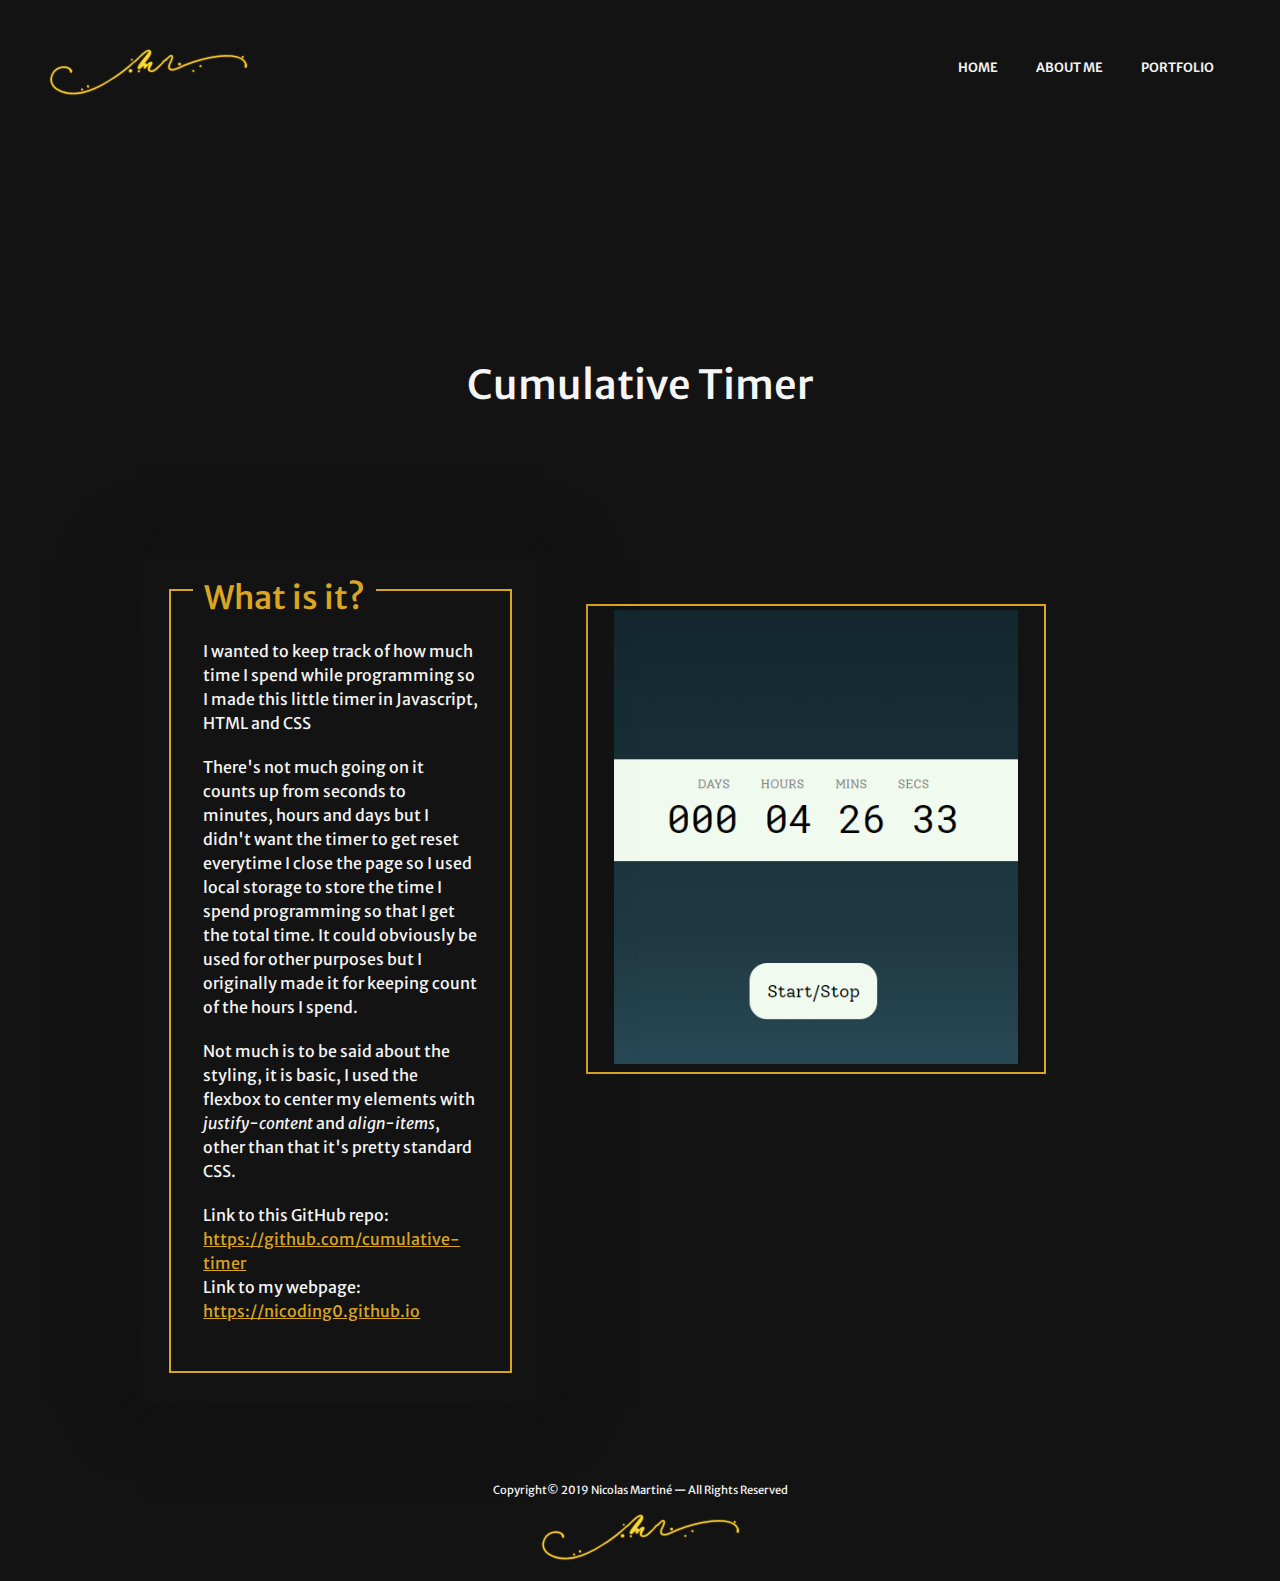
<file: details-timer.html>
<!DOCTYPE html>
<html lang="en">
  <head>
    <meta charset="UTF-8" />
    <meta name="viewport" content="width=device-width, initial-scale=1.0" />
    <meta http-equiv="X-UA-Compatible" content="ie=edge" />
    <title>Cumulative Timer</title>
    <link rel="stylesheet" href="details.css" />
    <link
      href="https://fonts.googleapis.com/css?family=Merriweather+Sans:300,400&display=swap&subset=latin-ext"
      rel="stylesheet"
    />
    <link
      rel="stylesheet"
      href="https://cdnjs.cloudflare.com/ajax/libs/font-awesome/4.7.0/css/font-awesome.min.css"
    />
    <link rel="shortcut icon" href="./images/favicon.ico" type="image/x-icon" />
  </head>
  <body>
    <div class="preload">
      <div class="spinner">
        <div class="load-text"></div>
      </div>
    </div>
    <section class="header">
      <div class="home">
        <header>
          <img src="images/logo.png" alt="my logo image" class="logo" />

          <nav>
            <ul>
              <li>
                <a href="index.html#top">Home</a>
              </li>
              <li>
                <a href="index.html#home-about-me">About Me</a>
              </li>
              <li>
                <a href="index.html#portfolio">Portfolio</a>
              </li>
            </ul>
          </nav>
        </header>
        <h1>Cumulative Timer</h1>
      </div>
    </section>
    <div class="container container-about-app">
      <section class="img-about">
        <div class="about-img">
          <img src="./images/details-pf-03.PNG" alt="detail image" />
        </div>
      </section>
      <section class="about-app" id="about-app">
        <div class="about-text">
          <h1 class="title-about-app">What is it?</h1>
          <p>
            I wanted to keep track of how much time I spend while programming so
            I made this little timer in Javascript, HTML and CSS
          </p>
          <br />
          <p>
            There's not much going on it counts up from seconds to minutes,
            hours and days but I didn't want the timer to get reset everytime I
            close the page so I used local storage to store the time I spend
            programming so that I get the total time. It could obviously be used
            for other purposes but I originally made it for keeping count of the
            hours I spend.
          </p>
          <br />
          <p>
            Not much is to be said about the styling, it is basic, I used the
            flexbox to center my elements with <em>justify-content</em> and
            <em>align-items</em>, other than that it's pretty standard CSS.
          </p>
          <br />
          <p>
            Link to this GitHub repo:
            <a
              href="https://github.com/Nicoding0/cumulative-timer"
              target="_blank"
              >https://github.com/cumulative-timer</a
            >
            <br />
            Link to my webpage:
            <a
              href="https://nicoding0.github.io/cumulative-timer/"
              target="_blank"
              >https://nicoding0.github.io</a
            >
          </p>
        </div>
      </section>
    </div>
    <footer>
      <p>Copyright&copy; 2019 Nicolas Martiné &mdash; All Rights Reserved</p>
      <a href="#top"
        ><img src="images/logo.png" alt="my logo image" class="logo"
      /></a>
    </footer>

    <script src="index.js"></script>
  </body>
</html>
</file>
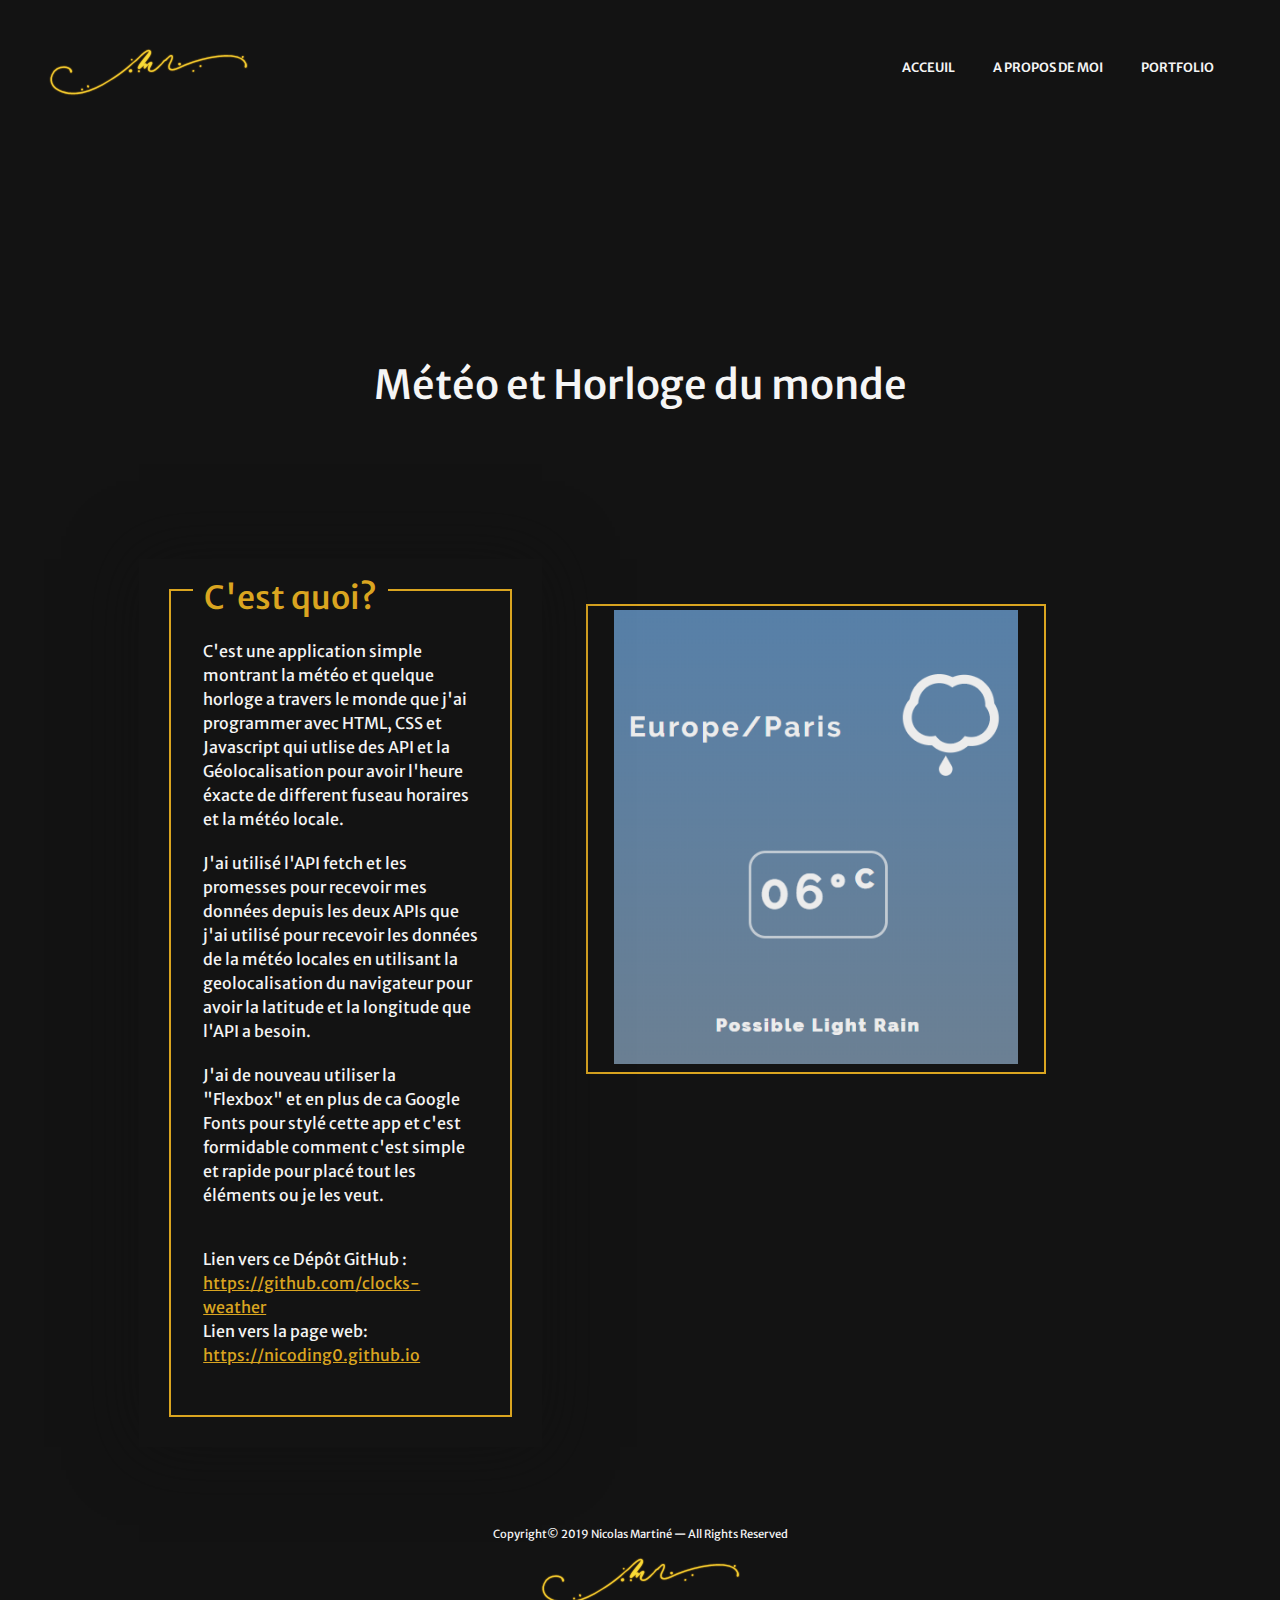
<file: details-weather-fr.html>
<!DOCTYPE html>
<html lang="en">
  <head>
    <meta charset="UTF-8" />
    <meta name="viewport" content="width=device-width, initial-scale=1.0" />
    <meta http-equiv="X-UA-Compatible" content="ie=edge" />
    <title>Météo & Horloge Du Monde</title>
    <link rel="stylesheet" href="details.css" />
    <link
      href="https://fonts.googleapis.com/css?family=Merriweather+Sans:300,400&display=swap&subset=latin-ext"
      rel="stylesheet"
    />
    <link
      rel="stylesheet"
      href="https://cdnjs.cloudflare.com/ajax/libs/font-awesome/4.7.0/css/font-awesome.min.css"
    />
    <link rel="shortcut icon" href="./images/favicon.ico" type="image/x-icon" />
  </head>
  <body>
    <div class="preload">
      <div class="spinner">
        <div class="load-text"></div>
      </div>
    </div>
    <section class="header">
      <div class="home">
        <header>
          <img src="images/logo.png" alt="my logo image" class="logo" />

          <nav>
            <ul>
              <li>
                <a href="index-fr.html#top">Acceuil</a>
              </li>
              <li>
                <a href="index-fr.html#home-about-me">A propos de moi</a>
              </li>
              <li>
                <a href="index-fr.html#portfolio">Portfolio</a>
              </li>
            </ul>
          </nav>
        </header>
        <h1>Météo et Horloge du monde</h1>
      </div>
    </section>
    <div class="container container-about-app">
      <section class="img-about">
        <div class="about-img">
          <img src="./images/details-pf-00.PNG" alt="detail image" />
        </div>
      </section>
      <section class="about-app" id="about-app">
        <div class="about-text">
          <h1 class="title-about-app">C'est quoi?</h1>
          <p>
            C'est une application simple montrant la météo et quelque horloge a
            travers le monde que j'ai programmer avec HTML, CSS et Javascript
            qui utlise des API et la Géolocalisation pour avoir l'heure éxacte
            de different fuseau horaires et la météo locale.
          </p>
          <br />
          <p>
            J'ai utilisé l'API fetch et les promesses pour recevoir mes données
            depuis les deux APIs que j'ai utilisé pour recevoir les données de
            la météo locales en utilisant la geolocalisation du navigateur pour
            avoir la latitude et la longitude que l'API a besoin.
          </p>
          <br />
          <p>
            J'ai de nouveau utiliser la "Flexbox" et en plus de ca Google Fonts
            pour stylé cette app et c'est formidable comment c'est simple et
            rapide pour placé tout les éléments ou je les veut.
          </p>
          <br />
          <br />
          <p>
            Lien vers ce Dépôt GitHub :
            <a
              href="https://github.com/Nicoding0/clocks-weather"
              target="_blank"
              >https://github.com/clocks-weather</a
            >
            <br />
            Lien vers la page web:
            <a
              href="https://nicoding0.github.io/clocks-weather/"
              target="_blank"
              >https://nicoding0.github.io</a
            >
          </p>
        </div>
      </section>
    </div>
    <footer>
      <p>Copyright&copy; 2019 Nicolas Martiné &mdash; All Rights Reserved</p>
      <a href="#top"
        ><img src="images/logo.png" alt="my logo image" class="logo"
      /></a>
    </footer>

    <script src="index.js"></script>
  </body>
</html>
</file>
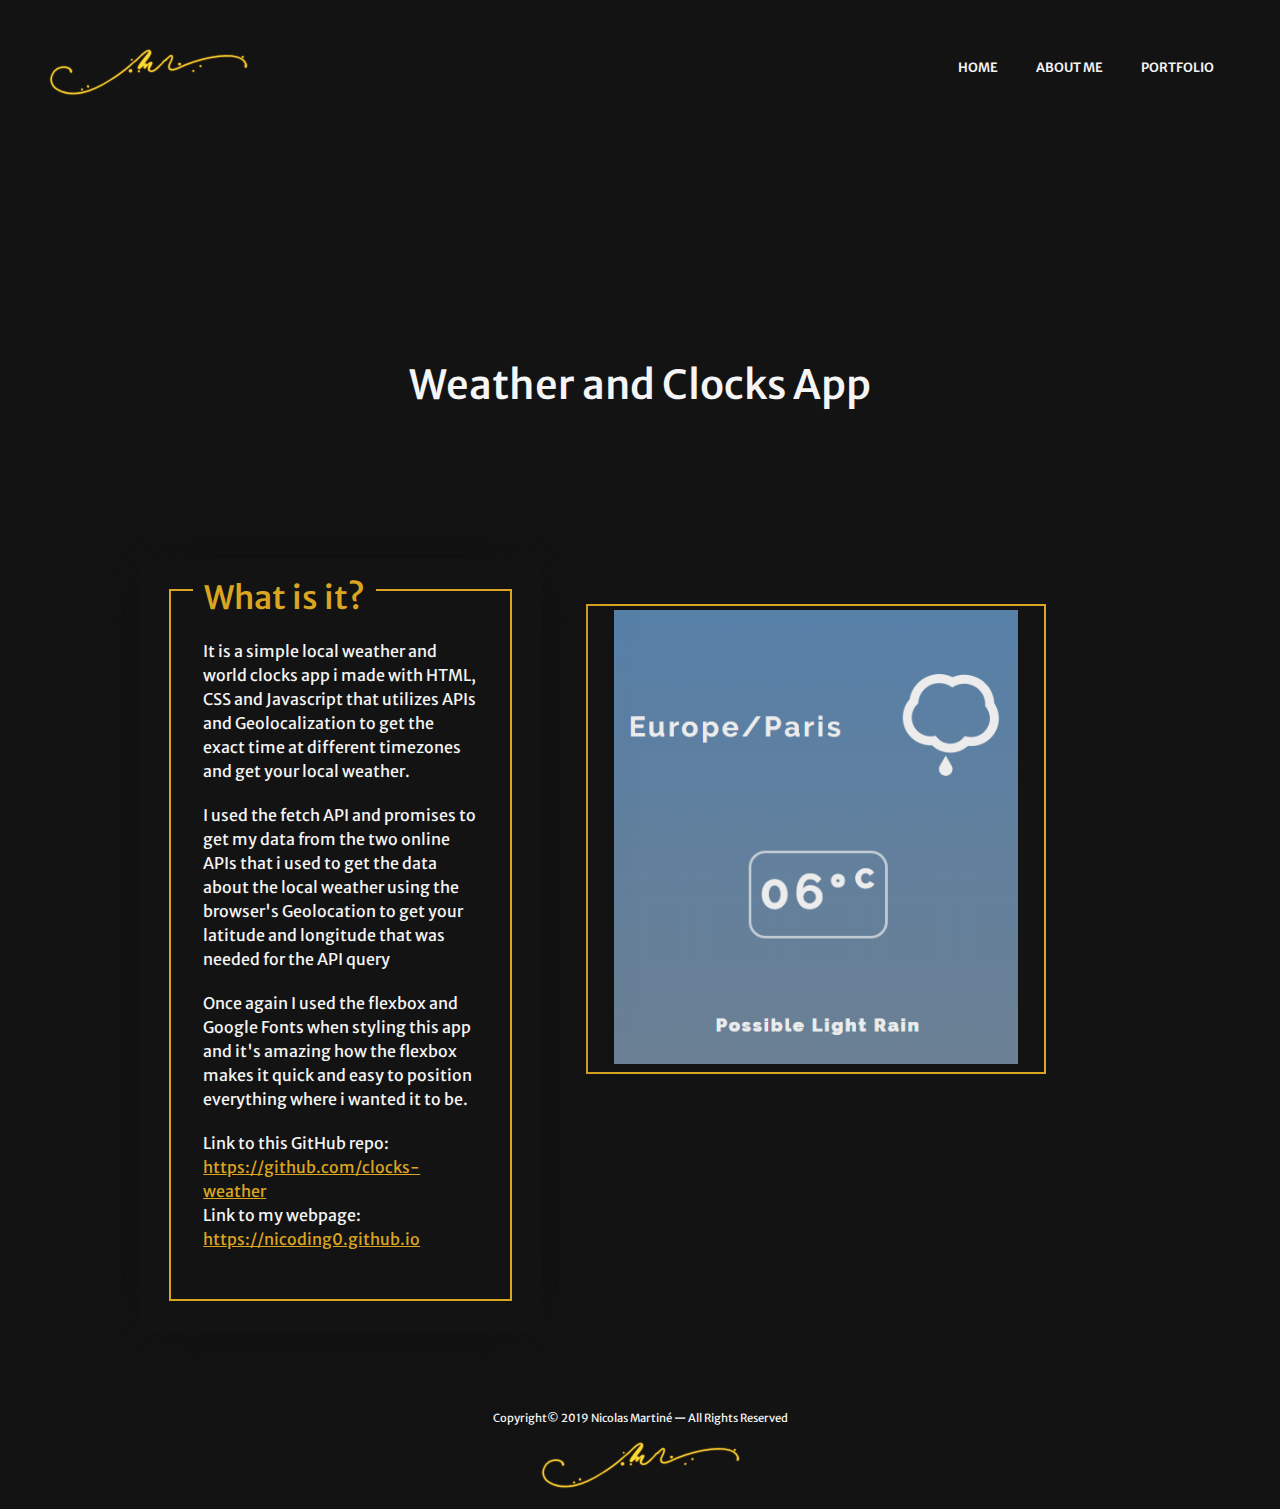
<file: details-weather.html>
<!DOCTYPE html>
<html lang="en">
  <head>
    <meta charset="UTF-8" />
    <meta name="viewport" content="width=device-width, initial-scale=1.0" />
    <meta http-equiv="X-UA-Compatible" content="ie=edge" />
    <title>Weather & World Clocks App</title>
    <link rel="stylesheet" href="details.css" />
    <link
      href="https://fonts.googleapis.com/css?family=Merriweather+Sans:300,400&display=swap&subset=latin-ext"
      rel="stylesheet"
    />
    <link
      rel="stylesheet"
      href="https://cdnjs.cloudflare.com/ajax/libs/font-awesome/4.7.0/css/font-awesome.min.css"
    />
    <link rel="shortcut icon" href="./images/favicon.ico" type="image/x-icon" />
  </head>
  <body>
    <div class="preload">
      <div class="spinner">
        <div class="load-text"></div>
      </div>
    </div>
    <section class="header">
      <div class="home">
        <header>
          <img src="images/logo.png" alt="my logo image" class="logo" />

          <nav>
            <ul>
              <li>
                <a href="index.html#top">Home</a>
              </li>
              <li>
                <a href="index.html#home-about-me">About Me</a>
              </li>
              <li>
                <a href="index.html#portfolio">Portfolio</a>
              </li>
            </ul>
          </nav>
        </header>
        <h1>Weather and Clocks App</h1>
      </div>
    </section>
    <div class="container container-about-app">
      <section class="img-about">
        <div class="about-img">
          <img src="./images/details-pf-00.PNG" alt="detail image" />
        </div>
      </section>
      <section class="about-app" id="about-app">
        <div class="about-text">
          <h1 class="title-about-app">What is it?</h1>
          <p>
            It is a simple local weather and world clocks app i made with HTML,
            CSS and Javascript that utilizes APIs and Geolocalization to get the
            exact time at different timezones and get your local weather.
          </p>
          <br />
          <p>
            I used the fetch API and promises to get my data from the two online
            APIs that i used to get the data about the local weather using the
            browser's Geolocation to get your latitude and longitude that was
            needed for the API query
          </p>
          <br />
          <p>
            Once again I used the flexbox and Google Fonts when styling this app
            and it's amazing how the flexbox makes it quick and easy to position
            everything where i wanted it to be.
          </p>
          <br />
          <p>
            Link to this GitHub repo:
            <a
              href="https://github.com/Nicoding0/clocks-weather"
              target="_blank"
              >https://github.com/clocks-weather</a
            >
            <br />
            Link to my webpage:
            <a
              href="https://nicoding0.github.io/clocks-weather/"
              target="_blank"
              >https://nicoding0.github.io</a
            >
          </p>
        </div>
      </section>
    </div>
    <footer>
      <p>Copyright&copy; 2019 Nicolas Martiné &mdash; All Rights Reserved</p>
      <a href="#top"
        ><img src="images/logo.png" alt="my logo image" class="logo"
      /></a>
    </footer>

    <script src="index.js"></script>
  </body>
</html>
</file>
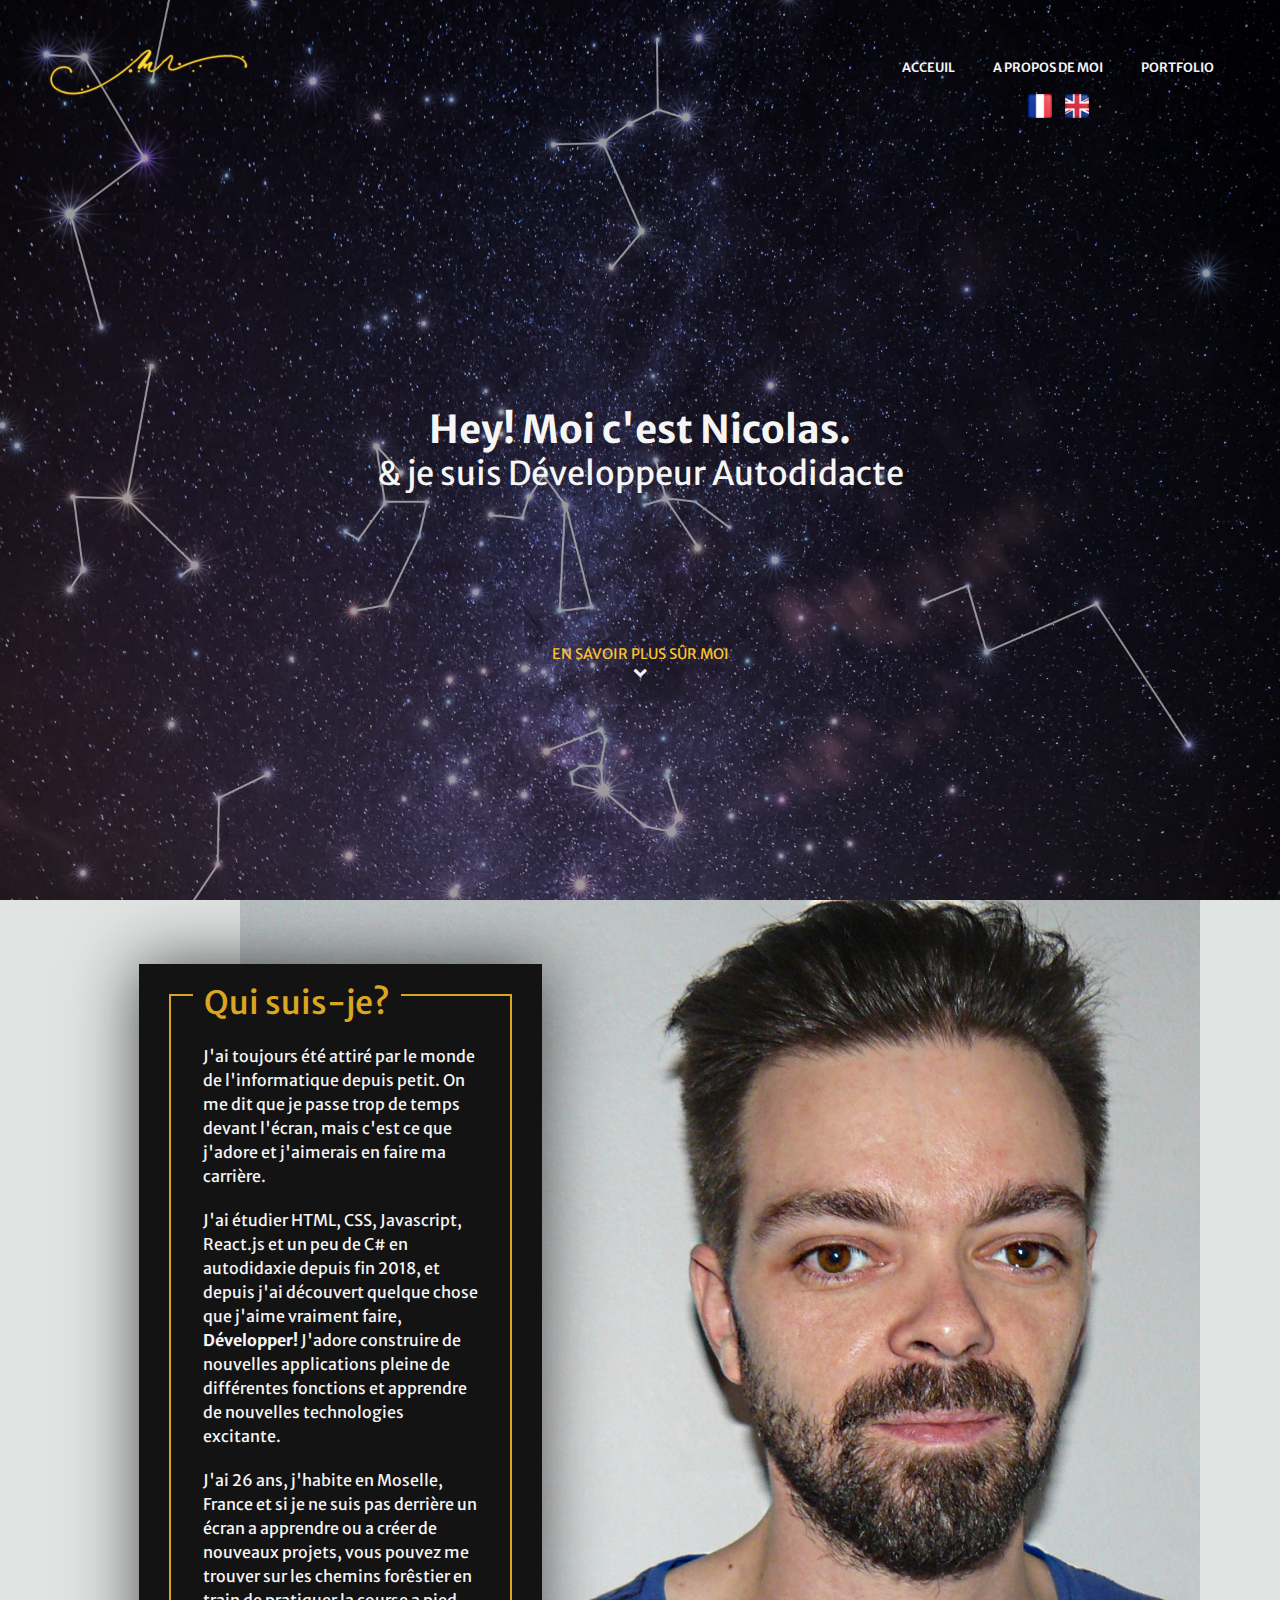
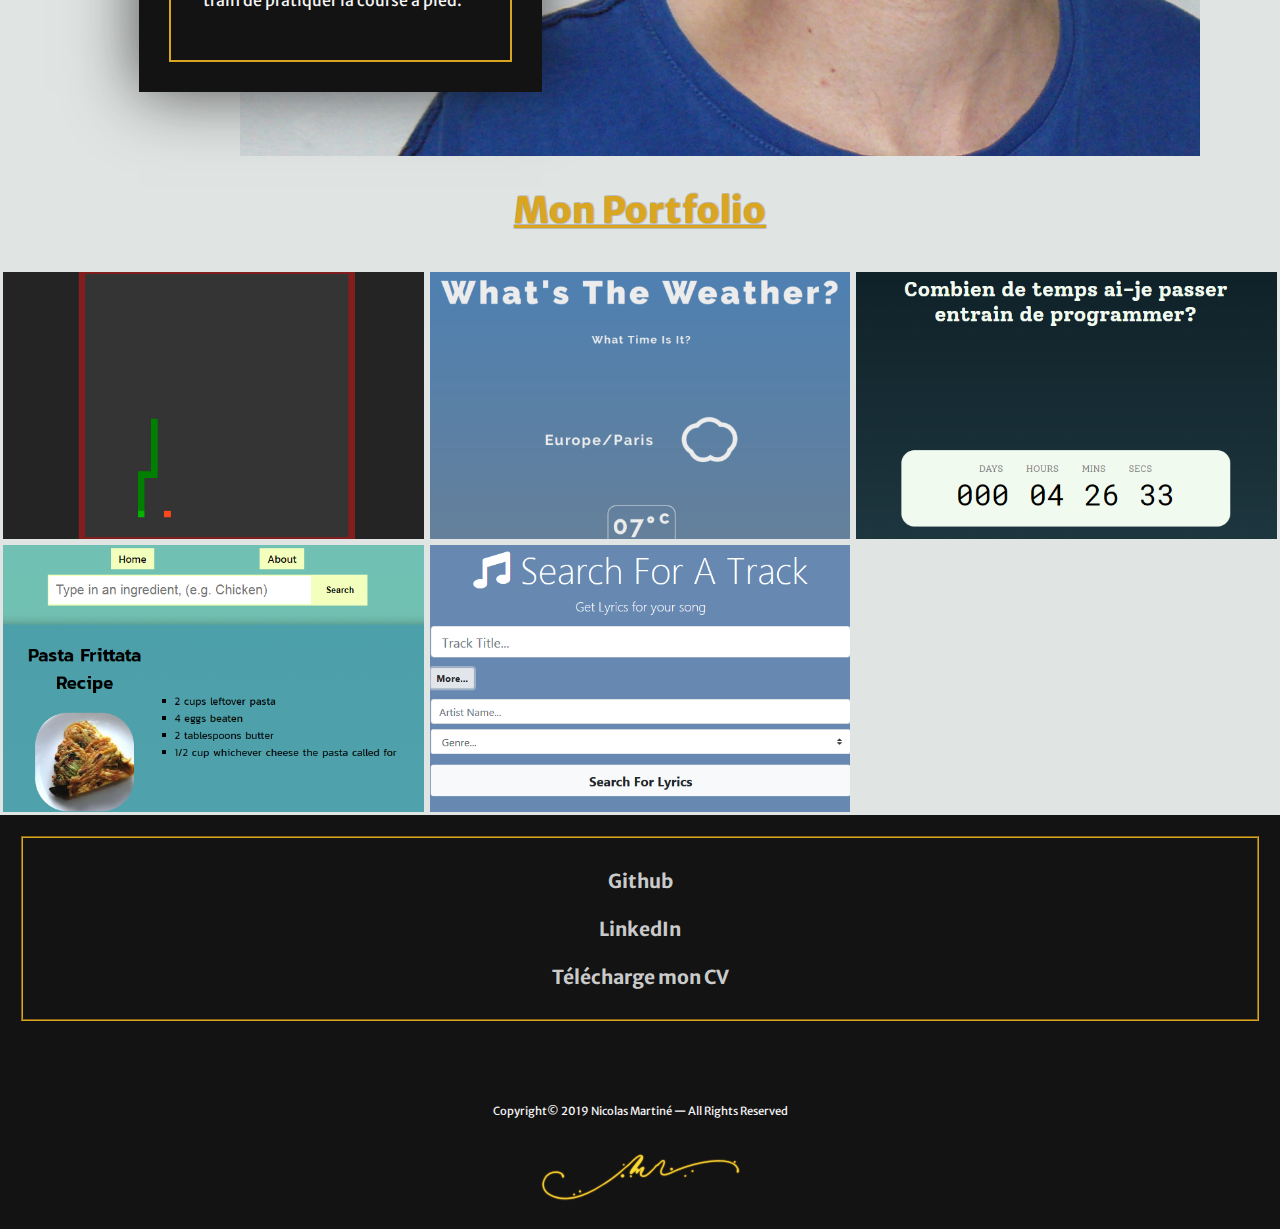
<file: index-fr.html>
<!DOCTYPE html>
<html lang="fr">
  <head>
    <meta charset="utf-8" />
    <title>Nicolas Martiné — Développeur Autodidacte</title>
    <meta name="viewport" content="width=device-width, initial-scale=1" />
    <link type="text/css" rel="stylesheet" href="index.css" />
    <link
      href="https://fonts.googleapis.com/css?family=Merriweather+Sans:300,400&display=swap&subset=latin-ext"
      rel="stylesheet"
    />
    <link
      rel="stylesheet"
      href="https://cdnjs.cloudflare.com/ajax/libs/font-awesome/4.7.0/css/font-awesome.min.css"
    />
    <link rel="shortcut icon" href="./images/favicon.ico" type="image/x-icon" />
  </head>
  <body id="top" style="overflow: hidden;">
    <div class="preload">
      <div class="spinner">
        <div class="load-text"></div>
      </div>
    </div>

    <header>
      <img src="images/logo.png" alt="my logo image" class="logo" />

      <nav>
        <ul>
          <li>
            <a href="#top">Acceuil</a>
          </li>
          <li>
            <a href="#home-about-me">A propos de moi</a>
          </li>
          <li>
            <a href="#portfolio">Portfolio</a>
          </li>
        </ul>
        <div class="lang-container">
          <a id="lang-fr" href="./index-fr.html">
            <img src="images/france-24.png" alt="France" />
          </a>

          <a id="lang-uk" href="./index.html">
            <img src="images/united-kingdom-24.png" alt="English" />
          </a>
        </div>
      </nav>
    </header>

    <section class="home">
      <div class="container">
        <h1 class="title">
          Hey! Moi c'est Nicolas.
          <span>& je suis Développeur Autodidacte</span>
        </h1>
        <a href="#home-about-me" class="button button-accent button-about-me"
          >En savoir plus sûr moi
          <br />
          <i class="fa fa-chevron-down"></i>
        </a>
      </div>
    </section>
    <div class="container container-about-me">
      <section class="home-about-me" id="home-about-me">
        <div class="home-about-text">
          <h1 class="title-about-me">Qui suis-je?</h1>
          <p>
            J'ai toujours été attiré par le monde de l'informatique depuis
            petit. On me dit que je passe trop de temps devant l'écran, mais
            c'est ce que j'adore et j'aimerais en faire ma carrière.
          </p>
          <br />
          <p>
            J'ai étudier HTML, CSS, Javascript, React.js et un peu de C# en
            autodidaxie depuis fin 2018, et depuis j'ai découvert quelque chose
            que j'aime vraiment faire, <strong>Développer!</strong> J'adore
            construire de nouvelles applications pleine de différentes fonctions
            et apprendre de nouvelles technologies excitante.
          </p>
          <br />
          <p>
            J'ai 26 ans, j'habite en Moselle, France et si je ne suis pas
            derrière un écran a apprendre ou a créer de nouveaux projets, vous
            pouvez me trouver sur les chemins forêstier en train de pratiquer la
            course a pied.
          </p>
        </div>
      </section>
    </div>
    <div class="container-portfolio">
      <section class="portfolio" id="portfolio">
        <h1>Mon Portfolio</h1>

        <!-- Portfolio item 01 -->

        <figure class="portfolio-item">
          <img src="images/portfolio01.png" alt="portfolio item" />
          <figcaption class="portfolio-desc">
            <p>Jeu Snake</p>
            <a
              href="./details-snake-fr.html"
              target="_blank"
              class="button button-accent button-small"
              >Détail de l'app</a
            >
          </figcaption>
        </figure>

        <!-- Portfolio item 02 -->

        <figure class="portfolio-item">
          <img src="images/portfolio00.png" alt="portfolio item" />
          <figcaption class="portfolio-desc">
            <p>Météo et horloge</p>
            <a
              href="./details-weather-fr.html"
              target="_blank"
              class="button button-accent button-small"
              >Détail de l'app</a
            >
          </figcaption>
        </figure>

        <!-- Portfolio item 03 -->

        <figure class="portfolio-item">
          <img src="images/portfolio02.png" alt="portfolio item" />
          <figcaption class="portfolio-desc">
            <p>Minuteur</p>
            <a
              href="./details-timer-fr.html"
              target="_blank"
              class="button button-accent button-small"
              >Détail de l'app</a
            >
          </figcaption>
        </figure>

        <!-- Portfolio item 04 -->

        <figure class="portfolio-item">
          <img src="images/portfolio03.png" alt="portfolio item" />
          <figcaption class="portfolio-desc">
            <p>Recherche de recettes</p>
            <a
              href="./details-recipes-fr.html"
              target="_blank"
              class="button button-accent button-small"
              >Détail de l'app</a
            >
          </figcaption>
        </figure>

        <!-- Portfolio item 05 -->

        <figure class="portfolio-item">
          <img src="images/portfolio04.png" alt="portfolio item" />
          <figcaption class="portfolio-desc">
            <p>Recherche de paroles</p>
            <a
              href="./details-lyrics-fr.html"
              target="_blank"
              class="button button-accent button-small"
              >Détail de l'app</a
            >
          </figcaption>
        </figure>
      </section>
    </div>

    <div class="container-contact">
      <section class="contact" id="contact">
        <div class="contact-content">
          <a href="https://github.com/Nicoding0" target="_blank">Github</a>
          <br />
          <br />
          <a
            href="https://www.linkedin.com/in/nicolas-martin%C3%A9-60929919b/"
            target="_blank"
            >LinkedIn</a
          >
          <br />
          <br />
          <a
            class="resume"
            href="./docs/NicolasMartinéCV.pdf"
            download="NicolasMartinéCV.pdf"
            >Télécharge mon CV</a
          >
        </div>
      </section>
    </div>

    <footer>
      <p>Copyright&copy; 2019 Nicolas Martiné &mdash; All Rights Reserved</p>
      <a href="#top"
        ><img src="images/logo.png" alt="my logo image" class="logo"
      /></a>
    </footer>

    <script src="index.js"></script>
  </body>
</html>
</file>
<file: index.css>
* {
  margin: 0;
  padding: 0;
  box-sizing: border-box;
  transition: all ease-in-out 300ms;
  color: whitesmoke;
  font-family: "Merriweather Sans", sans-serif;
}

/* *PRELOAD 

*_______________________________________ */

.preload {
  z-index: 2;
  position: fixed;
  top: 0;
  width: 100%;
  height: 100vh;
  background: rgb(19, 19, 19);
}

.spinner::before {
  position: absolute;
  content: "";
  top: 50%;
  left: 50%;
  height: 110px;
  width: 110px;
  margin-top: -55px;
  margin-left: -55px;
  border-radius: 100%;
  border-top: 4px solid rgba(32, 178, 171, 0.955);
  border-right: 2px solid transparent;
  animation: spinner 1.5s linear infinite;
}

.load-text::after {
  color: rgba(245, 245, 245, 0.664);
  z-index: 2;
  position: absolute;
  content: "Loading";
  top: 50%;
  left: 50%;
  margin-top: -11px;
  margin-left: -32px;
  animation: load 2.9s ease-in-out infinite;
}

@keyframes spinner {
  to {
    transform: rotate(360deg);
  }
}

@keyframes load {
  0% {
    content: "Loading";
  }
  33% {
    content: "Loading.";
  }
  67% {
    content: "Loading..";
  }
  100% {
    content: "Loading...";
  }
}

.preload-finish {
  opacity: 0;
  pointer-events: none;
}

/* *GENERAL

*_______________________________________ */

body {
  text-align: center;
  background: #b9c2bf71;
  overflow-x: hidden;
}

body::-webkit-scrollbar * {
  background: transparent;
}

img {
  max-width: 100%;
  height: auto;
  color: whitesmoke;
}

.container {
  width: 95%;
  margin: 0 auto;
  max-width: 70rem;
}

.lang-container {
  display: flex;
  padding-top: 0.5em;
  align-items: center;
  justify-content: center;
}

.clearfix::after,
section::after {
  content: "";
  display: block;
  clear: both;
}

@media (max-width: 57rem) {
  .container-about-me {
    margin-right: 2.1em;
  }
}

@media (min-width: 57rem) {
  .lang-container {
    padding-top: 0em;
  }
}

@media (min-width: 60rem) {
  .container-about-me {
    padding-left: 3em;
  }
}

@media (min-width: 65rem) {
  .container-about-me {
    padding-left: 7em;
  }
}

@media (min-width: 70rem) {
  .container-about-me {
    padding-left: 10em;
  }
}

@media (min-width: 85rem) {
  .container-about-me {
    padding-left: 15em;
  }

  .container {
    max-width: 80rem;
  }
}

/* *TYPOG 

*_______________________________________ */

.home-about-me p {
  line-height: 1.5em;
}

.home-about-me p:first-of-type {
  margin-top: 1em;
}

.home-about-me p:last-of-type {
  margin-bottom: 1em;
}

.title-about-me {
  font-weight: 500;
  padding: 0 0 0.7em 0;
}

.title {
  font-size: 1.7em;
}

.title span {
  font-weight: 400;
  display: block;
  font-size: 0.85em;
  padding: 0em 0 0 0;
}

.portfolio h1 {
  text-decoration: underline;
}

.contact {
  font-weight: 700;
  font-size: 1.2em;
  /* rgb(19, 19, 19) */
}

.contact a {
  color: rgba(245, 245, 245, 0.836);
  padding: 0.3em;
  border: 0.1em solid rgb(19, 19, 19);
  text-decoration: none;
  background: rgba(19, 19, 19, 0.034);
}

.contact a:hover {
  border-color: rgba(218, 165, 32, 0.521);
  color: rgb(245, 245, 245);
}

@media (min-width: 57rem) {
  .title {
    font-size: 2.4em;
  }

  .portfolio h1 {
    font-size: 2.5em;
  }
}

@media (min-width: 100rem) {
  .title {
    font-size: 3.2em;
  }
}

/* *BUTTONS 

*_______________________________________ */

.home .button {
  display: inline-block;
  text-decoration: none;
  text-transform: uppercase;
  font-size: 0.9em;
  margin: 11em;
  padding: 0.5em;
  cursor: pointer;
}

#lang-fr {
  padding: 0.5em;
}

#lang-uk {
  padding: 0.5em;
}

#lang-fr:hover,
#lang-uk:hover {
  transform: scale(1.25);
}

.portfolio .button {
  display: inline-block;
  text-decoration: none;
  text-transform: uppercase;
  padding: 0.5em;
  cursor: pointer;
  border: 2px solid goldenrod;
}

.button-small {
  font-size: 0.8em;
}

.home .button-accent {
  color: rgb(255, 194, 40);
}

.home .button-accent:hover,
.home .button-accent:focus {
  color: whitesmoke;
}

.portfolio .button-accent {
  color: whitesmoke;
}

.button-accent:hover,
.button-accent:focus {
  color: rgb(199, 199, 199);
  border-color: rgb(199, 199, 199);
}

.portfolio .button-accent:hover,
.portfolio .button-accent:focus {
  border-color: whitesmoke;
  color: goldenrod;
}

@media (min-width: 20rem) {
  .home .button {
    margin: 6em 0 0 0;
  }
}

@media (min-width: 57rem) {
  .home .button-accent {
    margin: 10em 0 0 0;
  }
}
/*
@media (min-height: 20rem) {
  .home .button-accent {
    margin: 10em 0 0 0;
  }
}

@media (max-height: 25rem) {
  .home .button {
    margin: 1.5em 0 0 0;
  }
}

@media (max-height: 30rem) {
  .home .button {
    margin: 2em 0 0 0;
  }
}

@media (max-height: 34rem) {
  .home .button {
    margin: 3em 0 0 0;
  }
} */

/* *HEADER 

*_______________________________________ */

header {
  position: absolute;
  left: 0;
  right: 0;
  margin: 4em 0 0 0;
}

nav ul {
  margin: 0;
  padding: 0;
  list-style: none;
}

nav li {
  display: inline-block;
  margin: 1.5em 0.2em 0.2em 0.2em;
}

nav a {
  font-weight: 600;
  text-decoration: none;
  text-transform: uppercase;
  font-size: 0.8em;
  padding: 0.5em;
  color: whitesmoke;
  justify-content: center;
}

nav a:hover,
nav a:focus {
  color: rgb(199, 199, 199);
}

@media (min-width: 57rem) {
  header {
    margin: 3em;
  }

  header .logo {
    float: left;
  }

  nav {
    float: right;
  }

  nav li {
    margin: 0.5em 0.7em 0.7em 0.7em;
  }
}

@media (min-width: 100rem) {
  nav li {
    margin: 0.5em 2.5em 0.7em 2.5em;
  }

  header .logo {
    margin-left: 4.5em;
  }
}

/* *HOME 

*_______________________________________ */

.home {
  background-image: url(images/astro.jpg);

  /*!--Resizes the background image with the window--*/
  background-size: cover;

  background-position: center;
  padding: 17em 0;
  color: whitesmoke;
  height: 100vh;
  padding-top: 45vh;
}

/* *HOME ABOUT ME 

*_______________________________________ */

.home-about-text {
  background-color: rgb(19, 19, 19);
  padding: 4.5em;
  width: 100vw;
  margin-left: -2%;
  outline: 2px solid goldenrod;
  outline-offset: -2em;
  color: whitesmoke;
  position: relative;
}

.home-about-text h1 {
  color: goldenrod;
  position: absolute;
  background: rgb(19, 19, 19);
  top: 0.6em;
  padding: 0 0.35em;
  left: 50%;
  transform: translateX(-50%);
}

@media (min-width: 57rem) {
  .home-about-text {
    width: 42%;
    margin-left: -2.5%;
    padding: 4em;
    text-align: left;
    box-shadow: 0 0 4em 0 rgba(17, 17, 17, 0.705);
  }

  .home-about-text h1 {
    left: 3.35rem;
    transform: translateX(0);
  }

  .home-about-me {
    padding: 2em 0;
    background-image: url(images/meimg.jpg);
    background-repeat: no-repeat;
  }
}

@media (min-width: 65rem) {
  .home-about-me {
    padding: 3em 0;
  }

  .home-about-text {
    left: -6%;
  }
}

@media (min-width: 70rem) {
  .home-about-me {
    padding: 4em 0;
  }

  .home-about-text {
    left: -8%;
  }
}

@media (min-width: 85rem) {
  .home-about-me {
    padding: 8em 0;
  }

  .home-about-text {
    width: 50%;
    left: -15%;
  }
}

@media (min-width: 100rem) {
  .home-about-me {
    padding: 10em 0;
  }

  .home-about-text {
    width: 50%;
    left: -30%;
  }
}

/* *PORTFOLIO

*_______________________________________ */

.portfolio {
  margin: 2em 0 0;
}

.portfolio h1 {
  margin-bottom: 1em;
  font-weight: 800;
  color: goldenrod;
  font-size: 2em;
  text-shadow: rgba(17, 17, 17, 0.705) 1px 0 1.1em;
  text-shadow: -1px -1px 0 rgba(0, 0, 0, 0.1), 1px -1px 0 rgba(0, 0, 0, 0.1),
    -1px 1px 0 rgba(0, 0, 0, 0.1), 1px 1px 0 rgba(0, 0, 0, 0.1);
}

.portfolio-item {
  position: relative;
}

.portfolio-item img {
  display: block;
}

.portfolio-desc p {
  font-size: 0.8em;
  margin-bottom: 0.8em;
  color: whitesmoke;
}

.portfolio-desc {
  position: absolute;
  z-index: 1;
  bottom: 0em;
  left: 0em;
  right: 0em;
  background: rgba(0, 0, 0, 0.5);
  padding: 1em;
}

@media (min-width: 37rem) {
  .portfolio-item {
    width: 50%;
    float: left;
  }
}

@media (min-width: 57rem) {
  .portfolio-item {
    width: 33.333334%;
    overflow: hidden;
  }

  .portfolio h1 {
    font-size: 2.25em;
  }

  .portfolio-item img {
    border: 3px solid transparent;
  }

  .portfolio-desc {
    transform: translateY(150%);
  }

  .portfolio-item:hover .portfolio-desc {
    transform: translateY(0%);
  }
}

/* *CONTACT

*_______________________________________ */

.contact {
  background: rgba(19, 19, 19);
  /* border-top: 10px solid rgb(19, 19, 19); */
  height: 265px;
}

.contact-content {
  width: auto;
  padding: 2.8em 0;
  outline: 0.13em groove goldenrod;
  outline-offset: -1.2em;
}

/* *FOOTER

*_______________________________________ */

footer {
  background: rgb(19, 19, 19);
  color: whitesmoke;
  padding: 1.5em;
}

footer p {
  font-size: 0.7em;
}
footer .logo {
  margin-top: 2.2em;
  cursor: pointer;
}

footer .logo:hover {
  transform: scale(1.12);
}
</file>
<file: details.css>
* {
  margin: 0;
  padding: 0;
  box-sizing: border-box;
  transition: all ease-in-out 300ms;
  color: whitesmoke;
  font-family: "Merriweather Sans", sans-serif;
}

/* *PRELOAD 

*_______________________________________ */

.preload {
  z-index: 2;
  position: fixed;
  top: 0;
  width: 100%;
  height: 100vh;
  background: rgb(19, 19, 19);
}

.spinner::before {
  position: absolute;
  content: "";
  top: 50%;
  left: 50%;
  height: 110px;
  width: 110px;
  margin-top: -55px;
  margin-left: -55px;
  border-radius: 100%;
  border-top: 4px solid rgba(32, 178, 171, 0.955);
  border-right: 2px solid transparent;
  animation: spinner 1.5s linear infinite;
}

.load-text::after {
  color: rgba(245, 245, 245, 0.664);
  z-index: 2;
  position: absolute;
  content: "Loading";
  top: 50%;
  left: 50%;
  margin-top: -11px;
  margin-left: -32px;
  animation: load 2.9s ease-in-out infinite;
}

@keyframes spinner {
  to {
    transform: rotate(360deg);
  }
}

@keyframes load {
  0% {
    content: "Loading";
  }
  33% {
    content: "Loading.";
  }
  67% {
    content: "Loading..";
  }
  100% {
    content: "Loading...";
  }
}

.preload-finish {
  opacity: 0;
  pointer-events: none;
}

/* *GENERAL

*_______________________________________ */

body {
  text-align: center;
  background: rgb(19, 19, 19);
  overflow-x: hidden;
}

body::-webkit-scrollbar * {
  background: transparent;
}

img {
  max-width: 100%;
  height: auto;
  color: whitesmoke;
}

.container {
  width: 95%;
  margin: 0 auto;
  max-width: 70rem;
}

.lang-container {
  display: flex;
  padding-top: 0.5em;
  align-items: center;
  justify-content: center;
}

.clearfix::after,
section::after {
  content: "";
  display: block;
  clear: both;
}

@media (max-width: 57rem) {
  .container-about-app {
    margin-right: 2.1em;
  }
}

@media (min-width: 57rem) {
  .lang-container {
    padding-top: 0em;
  }
}

@media (min-width: 60rem) {
  .container-about-app {
    padding-left: 3em;
  }
}

@media (min-width: 65rem) {
  .container-about-app {
    padding-left: 7em;
  }
}

@media (min-width: 70rem) {
  .container-about-app {
    padding-left: 10em;
  }
}

@media (min-width: 85rem) {
  .container-about-app {
    padding-left: 15em;
  }

  .container {
    max-width: 80rem;
  }
}

/* *TYPOG 

*_______________________________________ */

.about-app p {
  line-height: 1.5em;
}

.about-app p:first-of-type {
  margin-top: 1em;
}

.about-app p:last-of-type {
  margin-bottom: 1em;
}

.title-about-app {
  font-weight: 500;
  padding: 0 0 0.7em 0;
}

.title {
  font-size: 1.7em;
}

.title span {
  font-weight: 400;
  display: block;
  font-size: 0.85em;
  padding: 0em 0 0 0;
}

.portfolio h1 {
  text-decoration: underline;
}

@media (min-width: 57rem) {
  .title {
    font-size: 2.4em;
  }

  .portfolio h1 {
    font-size: 2.5em;
  }
}

@media (min-width: 100rem) {
  .title {
    font-size: 3.2em;
  }
}

/* *BUTTONS 

*_______________________________________ */

#lang-fr {
  padding: 0.5em;
}

#lang-uk {
  padding: 0.5em;
}

#lang-fr:hover,
#lang-uk:hover {
  transform: scale(1.25);
}

.portfolio .button {
  display: inline-block;
  text-decoration: none;
  text-transform: uppercase;
  padding: 0.5em;
  cursor: pointer;
  border: 2px solid goldenrod;
}

.button-small {
  font-size: 0.8em;
}

.home .button-accent {
  color: whitesmoke;
}

.portfolio .button-accent {
  color: whitesmoke;
}

.button-accent:hover,
.button-accent:focus {
  color: rgb(199, 199, 199);
  border-color: rgb(199, 199, 199);
}

.portfolio .button-accent:hover,
.portfolio .button-accent:focus {
  border-color: whitesmoke;
  color: goldenrod;
}

@media (min-width: 20rem) {
  .home .button {
    margin: 6em 0 0 0;
  }
}

@media (min-width: 57rem) {
  .home .button-accent {
    margin: 20em 0 0 0;
  }
}

/* *HEADER 

*_______________________________________ */

header {
  position: absolute;
  left: 0;
  right: 0;
  top: 0;
  margin: 4em 0 0 0;
}

nav ul {
  margin: 0;
  padding: 0;
  list-style: none;
}

nav li {
  display: inline-block;
  margin: 1.5em 0.2em 0.2em 0.2em;
}

nav a {
  font-weight: 600;
  text-decoration: none;
  text-transform: uppercase;
  font-size: 0.8em;
  padding: 0.5em;
  color: whitesmoke;
  justify-content: center;
}

nav a:hover,
nav a:focus {
  color: rgb(199, 199, 199);
}

@media (min-width: 57rem) {
  header {
    margin: 3em;
  }

  header .logo {
    float: left;
  }

  nav {
    float: right;
  }

  nav li {
    margin: 0.5em 0.7em 0.7em 0.7em;
  }
}

@media (min-width: 100rem) {
  nav li {
    margin: 0.5em 2.5em 0.7em 2.5em;
  }

  header .logo {
    margin-left: 4.5em;
  }
}

/* *HOME 

*_______________________________________ */

.home {
  /*!--Resizes the background image with the window--*/
  background-size: cover;

  background-position: center;
  color: whitesmoke;
  height: 55vh;
  padding-top: 40vh;
}

.home h1 {
  font-weight: 500;
  font-size: 2.5em;
}

/* *ABOUT 

*_______________________________________ */

.about-img {
  width: 92%;
  margin-left: 6%;
  padding: 1em;
  outline: 2px solid goldenrod;
  outline-offset: -0.8em;
  color: whitesmoke;
  margin-bottom: 3em;
}

.about-img img {
  width: 90%;
}

.about-text {
  box-sizing: border-box;
  padding: 4.5em;
  width: 100vw;
  outline: 2px solid goldenrod;
  outline-offset: -2em;
  color: whitesmoke;
  position: relative;
}

.about-text h1 {
  color: goldenrod;
  position: absolute;
  background: rgb(19, 19, 19);
  top: 0.6em;
  padding: 0 0.35em;
  left: 50%;
  transform: translateX(-50%);
}

@media (min-width: 39rem) {
  .about-img {
    width: 33rem;
    margin: 0 auto;
    margin-bottom: 3em;
  }
}

@media (min-width: 57rem) {
  .about-img {
    position: absolute;
    left: 44%;
    top: 69%;
    width: 27rem;
    margin: 0 auto;
    padding: 1em;
    margin-bottom: 0;
  }

  .about-text {
    width: 42%;
    margin-left: -2.5%;
    padding: 4em;
    text-align: left;
    box-shadow: 0 0 4em 0 rgba(17, 17, 17, 0.705);
  }

  .about-text h1 {
    left: 3.35rem;
    transform: translateX(0);
  }

  .about-app {
    padding: 2em 0;
  }
}

.about-app a:link {
  color: goldenrod;
}

.about-app a:visited {
  color: rgba(218, 165, 32, 0.555);
}

.about-app a:hover {
  color: goldenrod;
}

.about-app a:active {
  color: goldenrod;
}

@media (min-width: 65rem) {
  .about-img {
    position: absolute;
    left: 45%;
    width: 30rem;
    padding: 1em;
    margin-bottom: 0;
  }

  .about-app {
    padding: 3em 0;
  }

  .about-text {
    left: -6%;
  }
}

@media (min-width: 70rem) {
  .about-img {
    top: 66%;
  }

  .about-app {
    padding: 4em 0;
  }

  .about-text {
    left: -8%;
  }
}

@media (min-width: 85rem) {
  .about-img {
    position: absolute;
    left: 50%;
    top: 70%;
    width: 27rem;
    margin: 0 auto;
    padding: 1em;
    margin-bottom: 0;
  }

  .about-app {
    padding: 8em 0;
  }

  .about-text {
    width: 50%;
    left: -15%;
  }
}

@media (min-width: 100rem) {
  .about-img {
    position: absolute;
    left: 55%;
    padding-top: 20%;
    width: 33rem;
    margin: 0 auto;
    padding: 1em;
    margin-bottom: 0;
  }

  .about-app {
    padding: 10em 0;
  }

  .about-text {
    width: 50%;
    left: -25%;
  }
}

/* *FOOTER

*_______________________________________ */

footer {
  background: rgb(19, 19, 19);
  color: whitesmoke;
  padding: 1em;
}

footer p {
  font-size: 0.7em;
}
footer .logo {
  margin-top: 1em;
  cursor: pointer;
}
</file>
